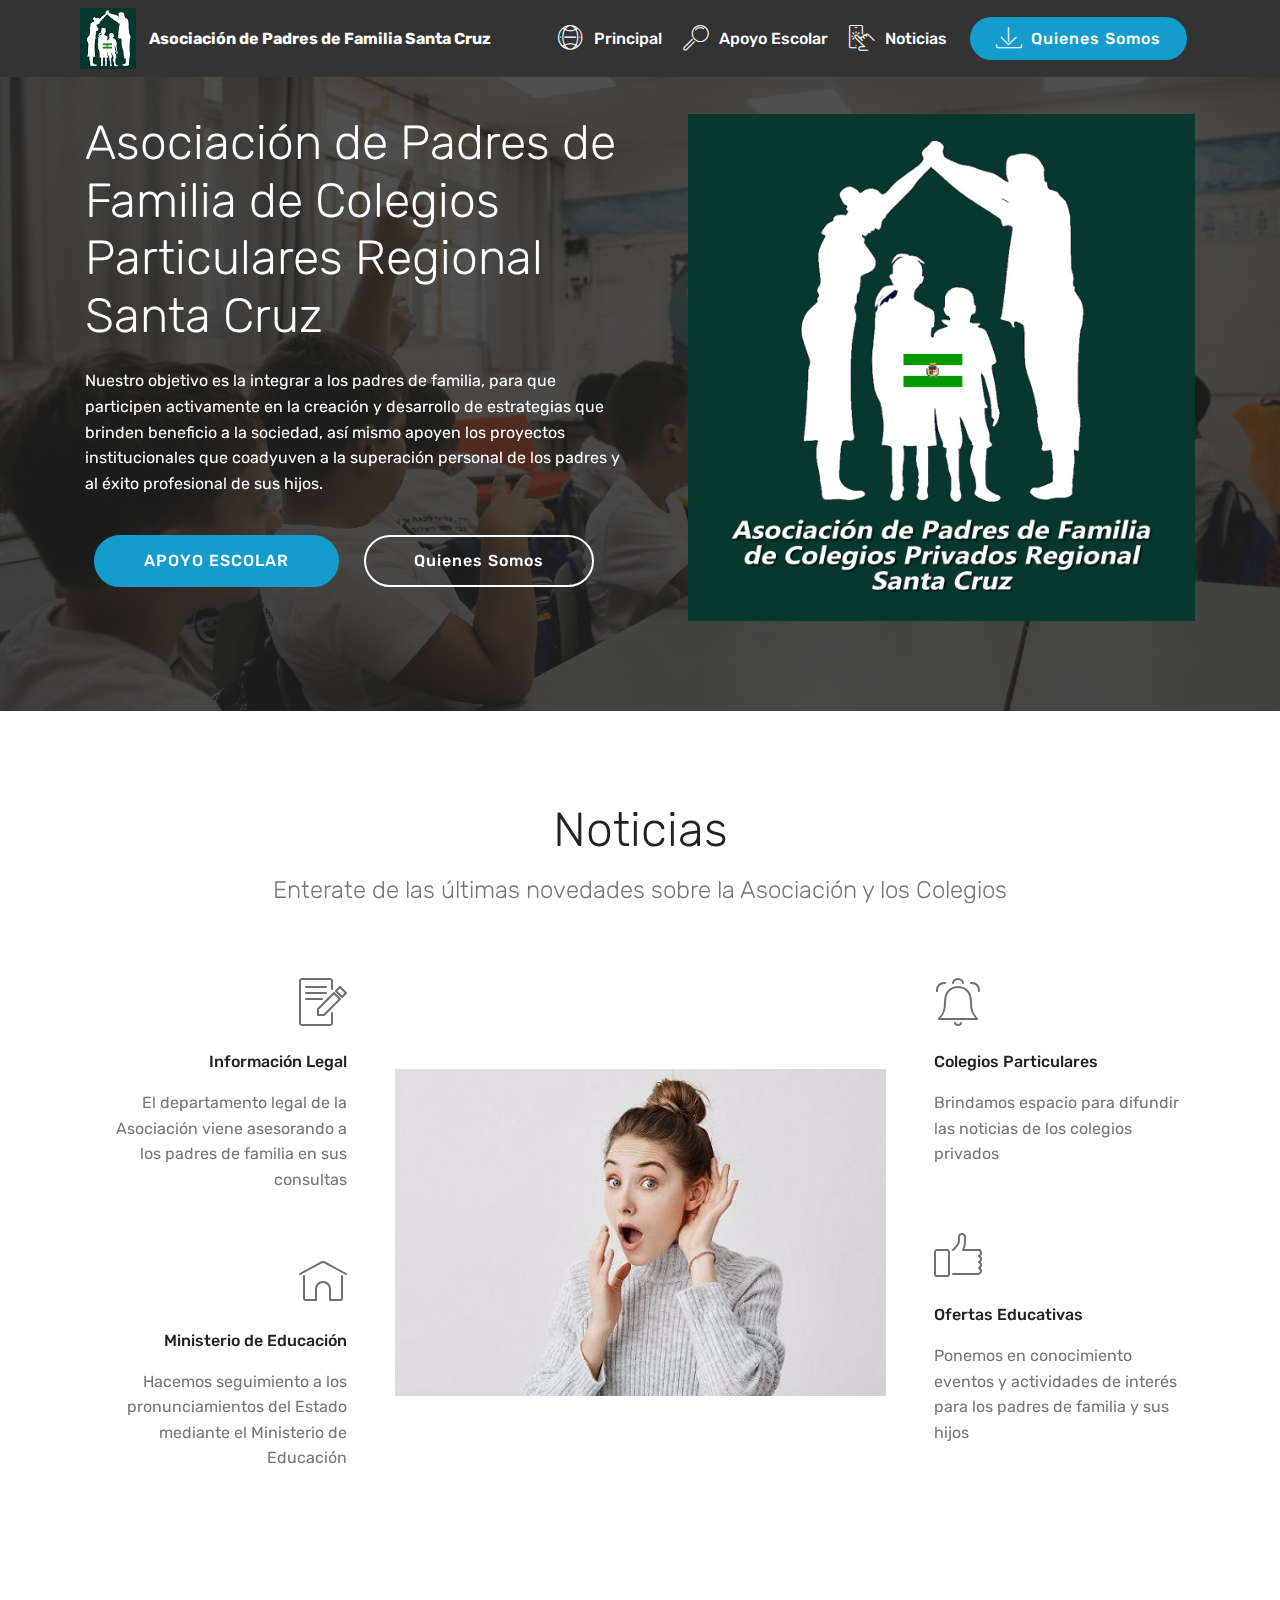
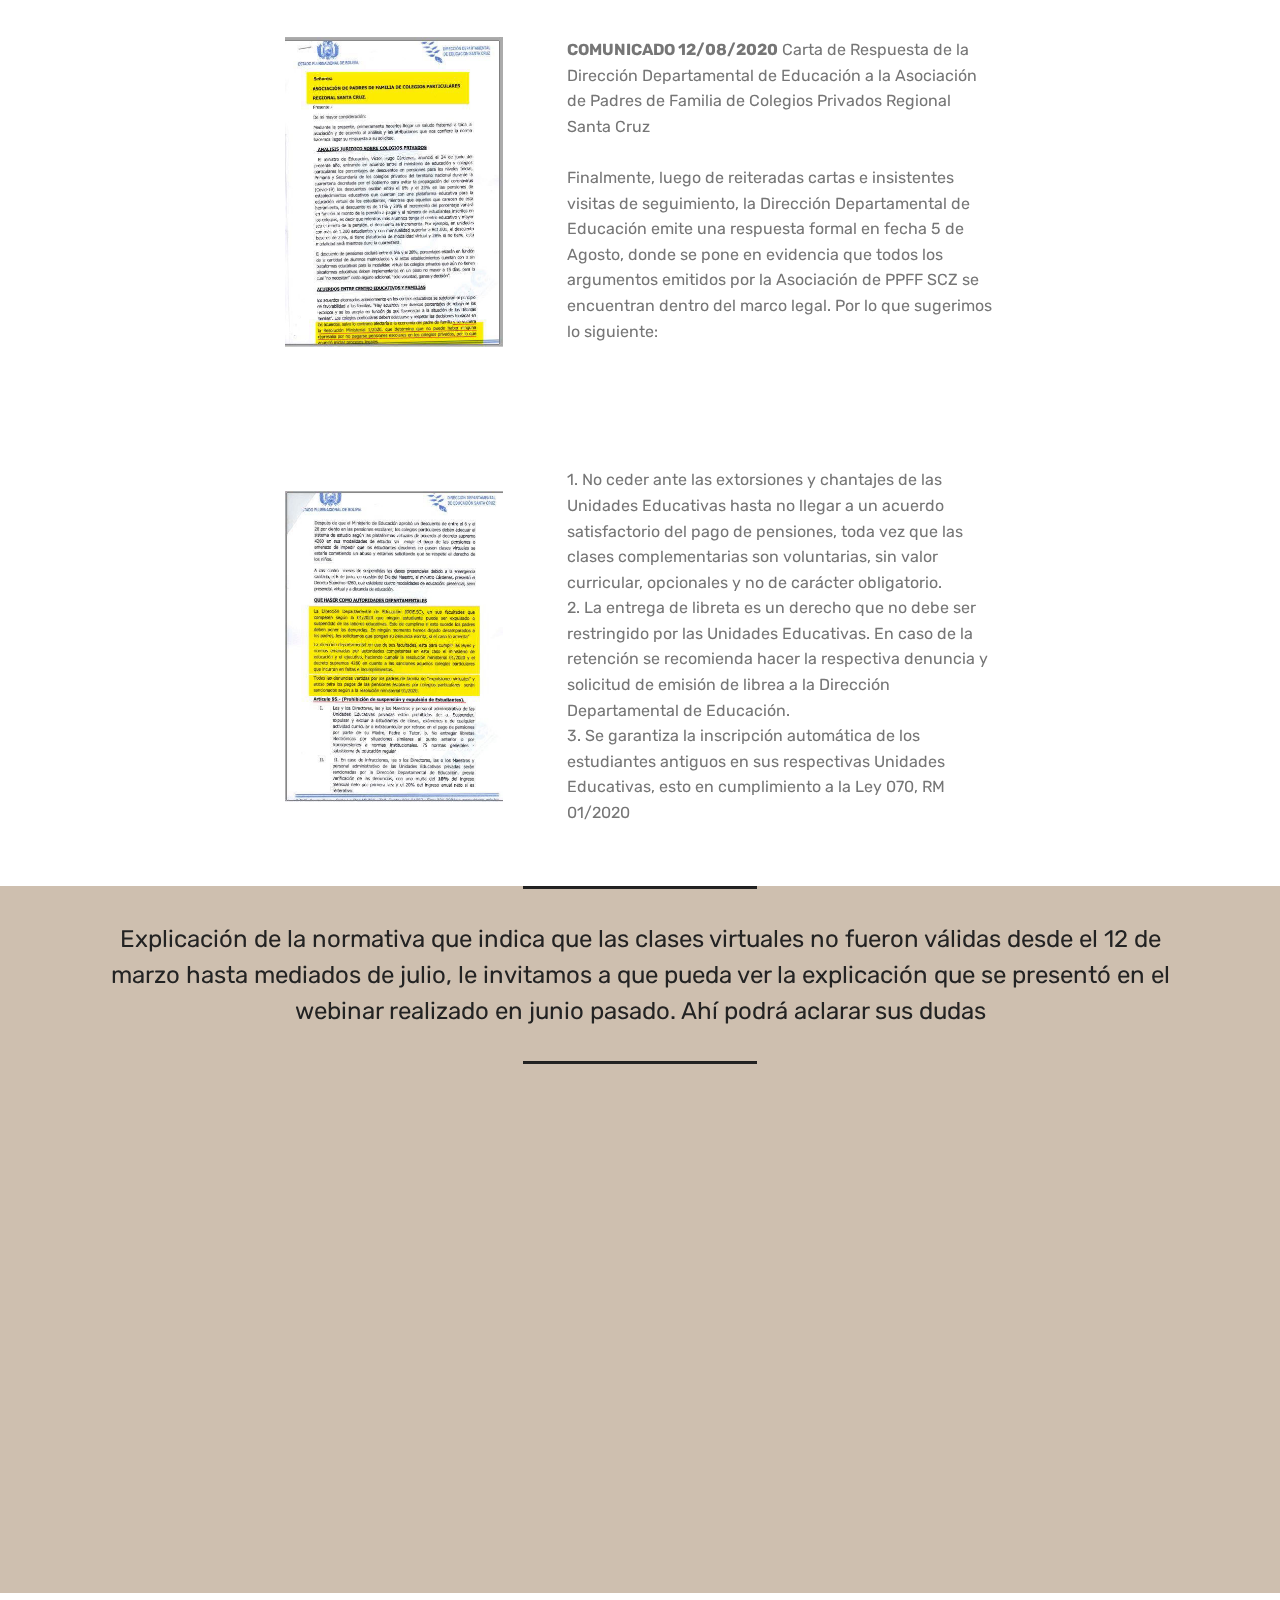
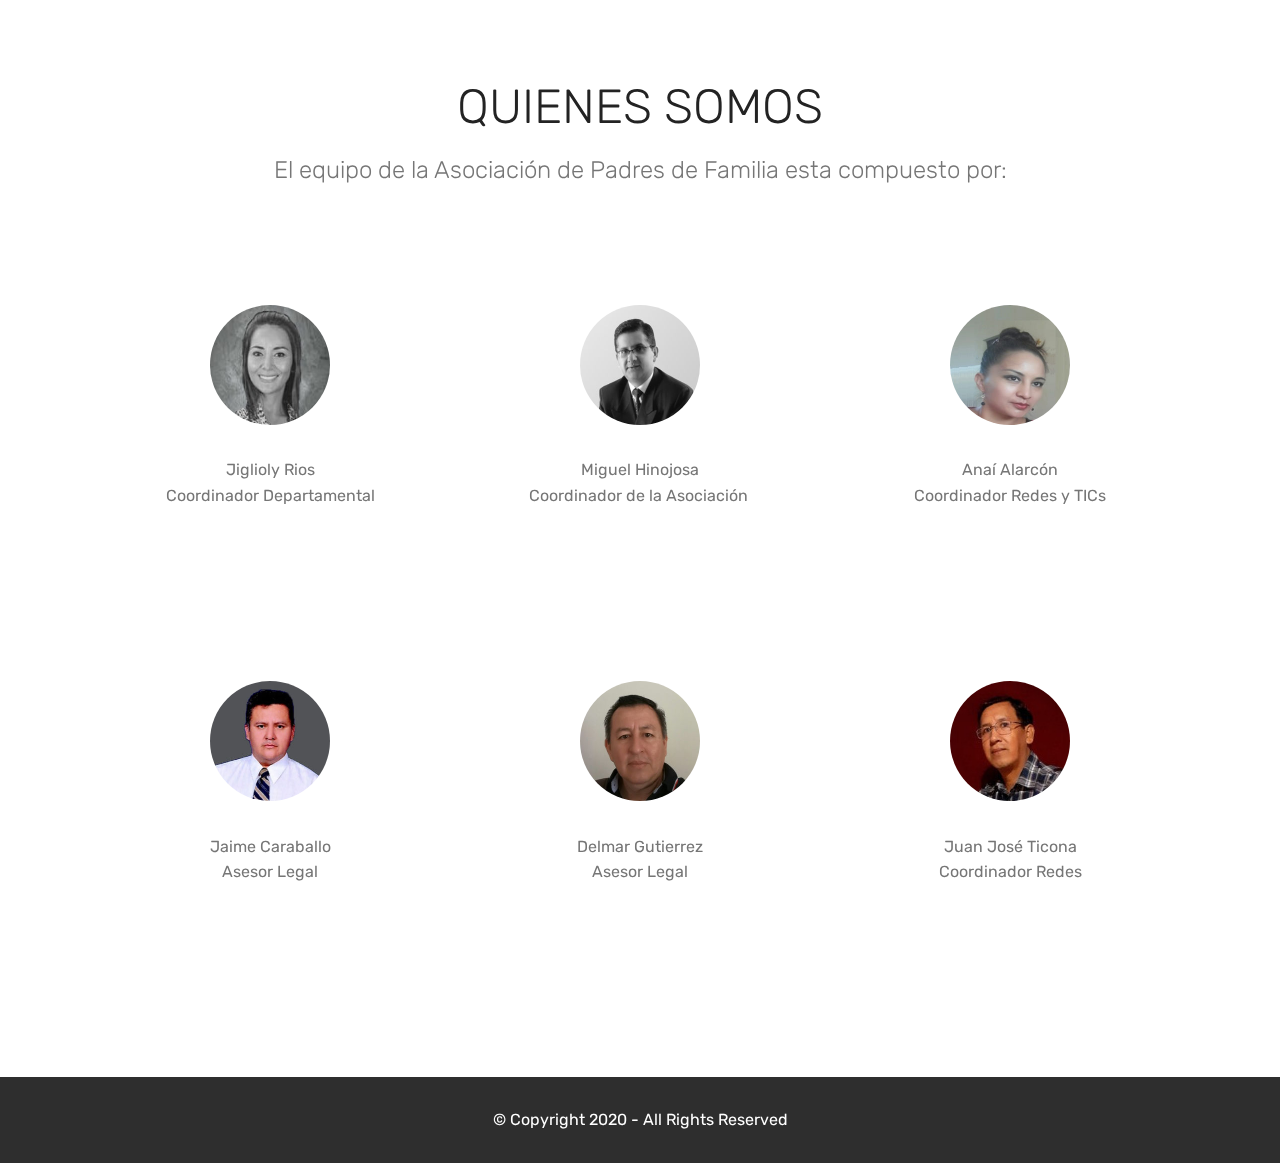
<file: index.html>
<!DOCTYPE html>
<html  >
<head>
  <!-- Site made with Mobirise Website Builder v4.12.4, https://mobirise.com -->
  <meta charset="UTF-8">
  <meta http-equiv="X-UA-Compatible" content="IE=edge">
  <meta name="generator" content="Mobirise v4.12.4, mobirise.com">
  <meta name="twitter:card" content="summary_large_image"/>
  <meta name="twitter:image:src" content="assets/images/index-meta.jpg">
  <meta property="og:image" content="assets/images/index-meta.jpg">
  <meta name="twitter:title" content="Asociación Padres de Familia Santa Cruz">
  <meta name="viewport" content="width=device-width, initial-scale=1, minimum-scale=1">
  <link rel="shortcut icon" href="assets/images/logo-1.jpg" type="image/x-icon">
  <meta name="description" content="Asociación Padres de Familia de Colegios Particulares Santa Cruz">
  
  
  <title>Asociación Padres de Familia Santa Cruz</title>
  <link rel="stylesheet" href="assets/web/assets/mobirise-icons/mobirise-icons.css">
  <link rel="stylesheet" href="assets/bootstrap/css/bootstrap.min.css">
  <link rel="stylesheet" href="assets/bootstrap/css/bootstrap-grid.min.css">
  <link rel="stylesheet" href="assets/bootstrap/css/bootstrap-reboot.min.css">
  <link rel="stylesheet" href="assets/tether/tether.min.css">
  <link rel="stylesheet" href="assets/dropdown/css/style.css">
  <link rel="stylesheet" href="assets/theme/css/style.css">
  <link rel="preload" as="style" href="assets/mobirise/css/mbr-additional.css"><link rel="stylesheet" href="assets/mobirise/css/mbr-additional.css" type="text/css">
  
  
  
</head>
<body>

<!-- Analytics -->
Asociación de Padres de Familia de Colegios Particulares Regional Santa Cruz
<!-- /Analytics -->


  <section class="menu cid-s7ufh4s9oP" once="menu" id="menu1-0">

    

    <nav class="navbar navbar-expand beta-menu navbar-dropdown align-items-center navbar-fixed-top navbar-toggleable-sm">
        <button class="navbar-toggler navbar-toggler-right" type="button" data-toggle="collapse" data-target="#navbarSupportedContent" aria-controls="navbarSupportedContent" aria-expanded="false" aria-label="Toggle navigation">
            <div class="hamburger">
                <span></span>
                <span></span>
                <span></span>
                <span></span>
            </div>
        </button>
        <div class="menu-logo">
            <div class="navbar-brand">
                <span class="navbar-logo">
                    <a href="http://apfscz.com/">
                         <img src="assets/images/logo-1.jpg" alt="Mobirise" title="" style="height: 3.8rem;">
                    </a>
                </span>
                <span class="navbar-caption-wrap"><a class="navbar-caption text-white display-4" href="#top">
                        Asociación de Padres de Familia Santa Cruz</a></span>
            </div>
        </div>
        <div class="collapse navbar-collapse" id="navbarSupportedContent">
            <ul class="navbar-nav nav-dropdown" data-app-modern-menu="true"><li class="nav-item">
                    <a class="nav-link link text-white display-4" href="index.html#header3-l"><span class="mbri-globe-2 mbr-iconfont mbr-iconfont-btn"></span>Principal</a>
                </li><li class="nav-item"><a class="nav-link link text-white display-4" href="page2.html#features3-r"><span class="mbri-search mbr-iconfont mbr-iconfont-btn"></span>
                        
                        Apoyo Escolar</a></li>
                <li class="nav-item">
                    <a class="nav-link link text-white display-4" href="index.html#features12-14"><span class="mbri-touch mbr-iconfont mbr-iconfont-btn"></span>
                        
                        Noticias</a>
                </li></ul>
            <div class="navbar-buttons mbr-section-btn"><a class="btn btn-sm btn-primary display-4" href="https://wa.me/59173151610">
                    <span class="mbri-save mbr-iconfont mbr-iconfont-btn "></span>
                    Quienes Somos</a></div>
        </div>
    </nav>
</section>

<section class="engine"><a href="https://mobirise.info/y">free html site templates</a></section><section class="header3 cid-s7B5Uw85Bf mbr-parallax-background" id="header3-l">

    

    <div class="mbr-overlay" style="opacity: 0.8; background-color: rgb(35, 35, 35);">
    </div>

    <div class="container">
        <div class="media-container-row">
            <div class="mbr-figure" style="width: 100%;">
                <img src="assets/images/logomax.jpg" alt="Asociación PF SCZ" title="">
            </div>

            <div class="media-content">
                <h1 class="mbr-section-title mbr-white pb-3 mbr-fonts-style display-2">Asociación de Padres de Familia de Colegios Particulares Regional Santa Cruz</h1>
                
                <div class="mbr-section-text mbr-white pb-3 ">
                    <p class="mbr-text mbr-fonts-style display-7">Nuestro objetivo es la integrar a los padres de familia, para que participen activamente en la creación y desarrollo de estrategias que brinden beneficio a la sociedad, así mismo apoyen los proyectos institucionales que coadyuven a la superación personal de los padres y al éxito profesional de sus hijos.</p>
                </div>
                <div class="mbr-section-btn"><a class="btn btn-md btn-primary display-4" href="page2.html#header6-q">APOYO ESCOLAR</a>
                    <a class="btn btn-md btn-white-outline display-4" href="index.html#testimonials1-m">Quienes Somos</a></div>
            </div>
        </div>
    </div>

</section>

<section class="features12 cid-s7HIlEJpjp" id="features12-14">
    
    

    

    <div class="container">
        <h2 class="mbr-section-title pb-2 mbr-fonts-style display-2">
            Noticias</h2>
        <h3 class="mbr-section-subtitle pb-3 mbr-fonts-style display-5">
            Enterate de las últimas novedades sobre la Asociación y los Colegios</h3>

        <div class="media-container-row pt-5">
            <div class="block-content align-right">
                <div class="card pl-3 pr-3 pb-5">
                    <div class="mbr-card-img-title">
                        <div class="card-img pb-3">
                             <span class="mbr-iconfont mbri-edit"></span>
                        </div>
                        <div class="mbr-crt-title">
                            <h4 class="card-title py-2 mbr-crt-title mbr-fonts-style display-7">Información Legal</h4>
                        </div>
                    </div>                

                    <div class="card-box">
                        <p class="mbr-text mbr-section-text mbr-fonts-style display-7">
                            El departamento legal de la Asociación viene asesorando a los padres de familia en sus consultas</p>
                    </div>
                </div>

                <div class="card pl-3 pr-3">
                    <div class="mbr-card-img-title">
                        <div class="card-img pb-3">
                            <span class="mbr-iconfont mbri-home"></span>
                        </div>
                        <div class="mbr-crt-title">
                            <h4 class="card-title py-2 mbr-crt-title mbr-fonts-style display-7">Ministerio de Educación</h4>
                        </div>
                    </div>
                    <div class="card-box">
                        <p class="mbr-text mbr-section-text mbr-fonts-style display-7">
                            Hacemos seguimiento a los pronunciamientos del Estado mediante el Ministerio de Educación</p>
                    </div>
                </div>
            </div>

            <div class="mbr-figure m-auto" style="width: 50%;">
                <img src="assets/images/news2-576x384.jpeg" alt="Noticias" title="">
            </div>

            <div class="block-content align-left">
                <div class="card pl-3 pr-3 pb-5">
                    <div class="mbr-card-img-title">
                        <div class="card-img pb-3">
                             <span class="mbr-iconfont mbri-alert"></span>
                        </div>
                        <div class="mbr-crt-title">
                            <h4 class="card-title py-2 mbr-crt-title mbr-fonts-style display-7">
                                Colegios Particulares</h4>
                        </div>
                    </div>                

                    <div class="card-box">
                        <p class="mbr-text mbr-section-text mbr-fonts-style display-7">
                            Brindamos espacio para difundir las noticias de los colegios privados</p>
                    </div>
                </div>

                <div class="card pl-3 pr-3">
                    <div class="mbr-card-img-title">
                        <div class="card-img pb-3">
                            <span class="mbr-iconfont mbri-like"></span>
                        </div>
                        <div class="mbr-crt-title">
                            <h4 class="card-title py-2 mbr-crt-title mbr-fonts-style display-7">
                                Ofertas Educativas</h4>
                        </div>
                    </div>
                    <div class="card-box">
                        <p class="mbr-text mbr-section-text mbr-fonts-style display-7">
                            Ponemos en conocimiento eventos y actividades de interés para los padres de familia y sus hijos</p>
                    </div>
                </div>
            </div>
        </div>
    </div>
</section>

<section class="mbr-section content6 cid-s7HIeKQoz3" id="content6-12">
    
     
    
    <div class="container">
        <div class="media-container-row">
            <div class="col-12 col-md-8">
                <div class="media-container-row">
                    <div class="mbr-figure" style="width: 60%;">
                      <a href="assets/files/RespuestaDDEscz.pdf"><img src="assets/images/dderespuesta1-433x616.jpg" alt="Noticias" title=""></a>  
                    </div>
                    <div class="media-content">
                        <div class="mbr-section-text">
                            <p class="mbr-text mb-0 mbr-fonts-style display-7"><strong>COMUNICADO 12/08/2020</strong>&nbsp;Carta de Respuesta de la Dirección Departamental de Educación a la Asociación de Padres de Familia de Colegios Privados Regional Santa Cruz
<br>
<br>Finalmente, luego de reiteradas cartas e insistentes visitas de seguimiento, la Dirección Departamental de Educación emite una respuesta formal en fecha 5 de Agosto, donde se pone en evidencia que todos los argumentos emitidos por la Asociación de PPFF SCZ se encuentran dentro del marco legal. Por lo que sugerimos lo siguiente:
<br></p>
                        </div>
                    </div>
                </div>
            </div>
        </div>
    </div>
</section>

<section class="mbr-section content6 cid-s7LvoBeSYQ" id="content6-15">
    
     
    
    <div class="container">
        <div class="media-container-row">
            <div class="col-12 col-md-8">
                <div class="media-container-row">
                    <div class="mbr-figure" style="width: 60%;">
                      <a href="assets/files/RespuestaDDEscz.pdf"><img src="assets/images/dderespuesta2-429x613.jpg" alt="Noticias" title=""></a>  
                    </div>
                    <div class="media-content">
                        <div class="mbr-section-text">
                            <p class="mbr-text mb-0 mbr-fonts-style display-7">1. No ceder ante las extorsiones y chantajes de las Unidades Educativas hasta no llegar a un acuerdo satisfactorio del pago de pensiones, toda vez que las clases complementarias son voluntarias, sin valor curricular, opcionales y no de carácter obligatorio.&nbsp;<br>2. La entrega de libreta es un derecho que no debe ser restringido por las Unidades Educativas. En caso de la retención se recomienda hacer la respectiva denuncia y solicitud de emisión de librea a la Dirección Departamental de Educación. &nbsp;<br>3. Se garantiza la inscripción automática de los estudiantes antiguos en sus respectivas Unidades Educativas, esto en cumplimiento a la Ley 070, RM 01/2020 <br></p>
                        </div>
                    </div>
                </div>
            </div>
        </div>
    </div>
</section>

<section class="mbr-section article content9 cid-s7LYLzpvGw" id="content9-1d">
    
     

    <div class="container">
        <div class="inner-container" style="width: 100%;">
            <hr class="line" style="width: 21%;">
            <div class="section-text align-center mbr-fonts-style display-5">
                    Explicación de la normativa que indica que las clases virtuales no fueron válidas desde el 12 de marzo hasta mediados de julio, le invitamos a que pueda ver la explicación que se presentó en el webinar realizado en junio pasado. Ahí podrá aclarar sus dudas</div>
            <hr class="line" style="width: 21%;">
        </div>
        </div>
</section>

<section class="cid-s7LWDaqKGu" id="video3-18">

    
    
    <figure class="mbr-figure align-center container">
        <div class="video-block" style="width: 80%;">
            <div><iframe class="mbr-embedded-video" src="https://www.youtube.com/embed/hC7YzmJO2Jw?rel=0&amp;amp;showinfo=0&amp;autoplay=0&amp;loop=0" width="1280" height="720" frameborder="0" allowfullscreen></iframe></div>
        </div>
    </figure>
</section>

<section class="testimonials1 cid-s7DTTrNtwY" id="testimonials1-m">

    

    
    <div class="container">
        <div class="media-container-row">
            <div class="title col-12 align-center">
                <h2 class="pb-3 mbr-fonts-style display-2">
                    QUIENES SOMOS</h2>
                <h3 class="mbr-section-subtitle mbr-light pb-3 mbr-fonts-style display-5">
                    El equipo de la Asociación de Padres de Familia esta compuesto por:</h3>
            </div>
        </div>
    </div>

    <div class="container pt-3 mt-2">
        <div class="media-container-row">
            <div class="mbr-testimonial p-3 align-center col-12 col-md-6 col-lg-4">
                <div class="panel-item p-3">
                    <div class="card-block">
                        <div class="testimonial-photo">
                            <img src="assets/images/jiglioly-1-240x197.jpeg" alt="Jiglioly Rios" title="">
                        </div>
                        <p class="mbr-text mbr-fonts-style display-7">Jiglioly Rios<br>Coordinador Departamental<br></p>
                    </div>
                    <div class="card-footer">
                        
                        
                    </div>
                </div>
            </div>

            <div class="mbr-testimonial p-3 align-center col-12 col-md-6 col-lg-4">
                <div class="panel-item p-3">
                    <div class="card-block">
                        <div class="testimonial-photo">
                            <img src="assets/images/miguel-240x246.jpg" alt="Miguel Angel Hinojosa" title="">
                        </div>
                        <p class="mbr-text mbr-fonts-style display-7">Miguel Hinojosa<br>Coordinador de la Asociación&nbsp;<br></p>
                    </div>
                    <div class="card-footer">
                        
                        
                    </div>
                </div>
            </div>

            <div class="mbr-testimonial p-3 align-center col-12 col-md-6 col-lg-4">
                <div class="panel-item p-3">
                    <div class="card-block">
                        <div class="testimonial-photo">
                            <img src="assets/images/anai-240x266.jpg" alt="Anai Alarcon" title="">
                        </div>
                        <p class="mbr-text mbr-fonts-style display-7">Anaí Alarcón<br>Coordinador Redes y TICs<br></p>
                    </div>
                    <div class="card-footer">
                        
                        
                    </div>
                </div>
            </div>

            <div class="mbr-testimonial p-3 align-center col-12 col-md-6 col-lg-4">
                <div class="panel-item p-3">
                    <div class="card-block">
                        <div class="testimonial-photo">
                            <img src="assets/images/jaime-240x241.jpg" alt="Jaime Caraballo" title="">
                        </div>
                        <p class="mbr-text mbr-fonts-style display-7">Jaime Caraballo<br>Asesor Legal<br></p>
                    </div>
                    <div class="card-footer">
                        
                        
                    </div>
                </div>
            </div>

            <div class="mbr-testimonial p-3 align-center col-12 col-md-6 col-lg-4">
                <div class="panel-item p-3">
                    <div class="card-block">
                        <div class="testimonial-photo">
                            <img src="assets/images/delmar-240x287.jpg" alt="Delmar Gutierrez" title="">
                        </div>
                        <p class="mbr-text mbr-fonts-style display-7">Delmar Gutierrez<br>Asesor Legal<br></p>
                    </div>
                    <div class="card-footer">
                        
                        
                    </div>
                </div>
            </div>

            <div class="mbr-testimonial p-3 align-center col-12 col-md-6 col-lg-4">
                <div class="panel-item p-3">
                    <div class="card-block">
                        <div class="testimonial-photo">
                            <img src="assets/images/juanjo-240x239.jpeg" alt="Juan José Ticona" title="">
                        </div>
                        <p class="mbr-text mbr-fonts-style display-7">Juan José Ticona<br>Coordinador Redes<br></p></div>
                    <div class="card-footer">
                        
                        
                    </div>
                </div>
            </div>
        </div>
    </div>   
</section>

<section once="footers" class="cid-s7NdG3zWnq" id="footer6-1e">

    

    

    <div class="container">
        <div class="media-container-row align-center mbr-white">
            <div class="col-12">
                <p class="mbr-text mb-0 mbr-fonts-style display-7">
                    © Copyright 2020 - All Rights Reserved
                </p>
            </div>
        </div>
    </div>
</section>


  <script src="assets/web/assets/jquery/jquery.min.js"></script>
  <script src="assets/popper/popper.min.js"></script>
  <script src="assets/bootstrap/js/bootstrap.min.js"></script>
  <script src="assets/tether/tether.min.js"></script>
  <script src="assets/smoothscroll/smooth-scroll.js"></script>
  <script src="assets/dropdown/js/nav-dropdown.js"></script>
  <script src="assets/dropdown/js/navbar-dropdown.js"></script>
  <script src="assets/touchswipe/jquery.touch-swipe.min.js"></script>
  <script src="assets/parallax/jarallax.min.js"></script>
  <script src="assets/theme/js/script.js"></script>
  
  
</body>
</html>
</file>
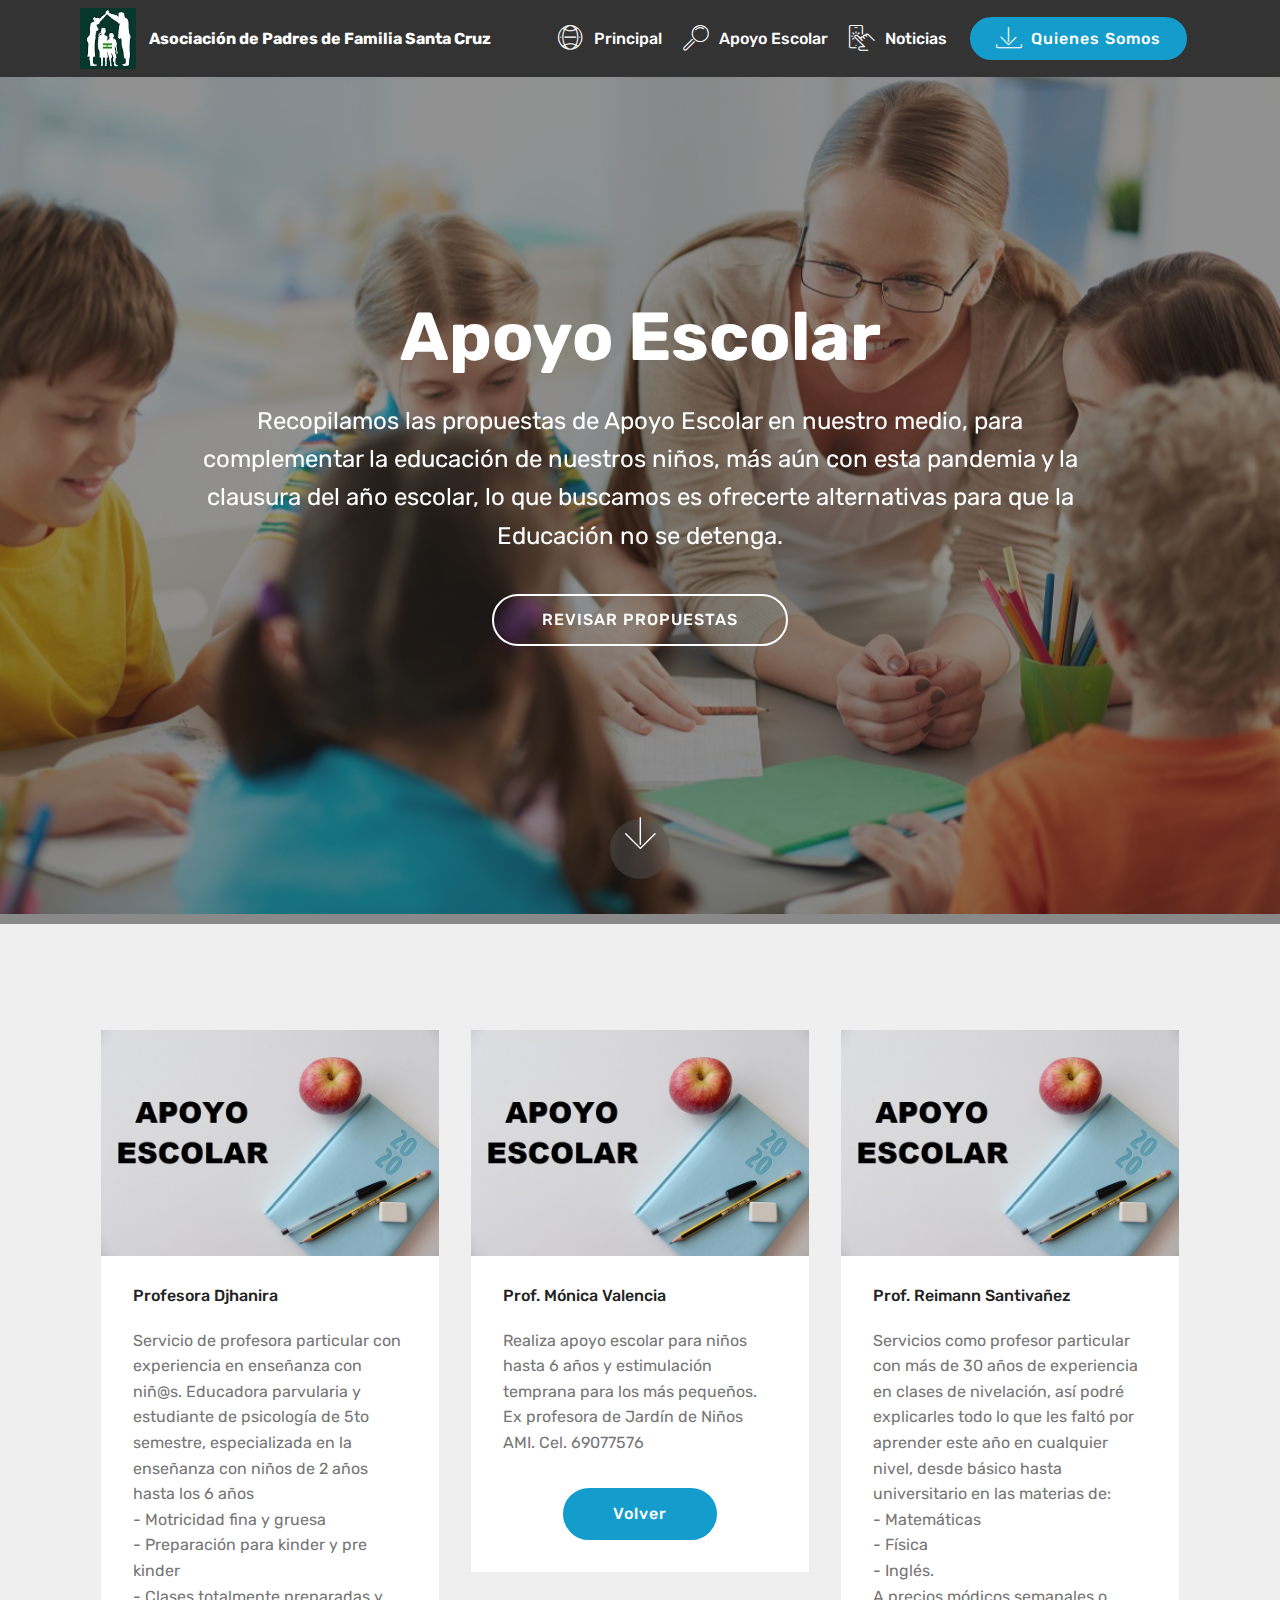
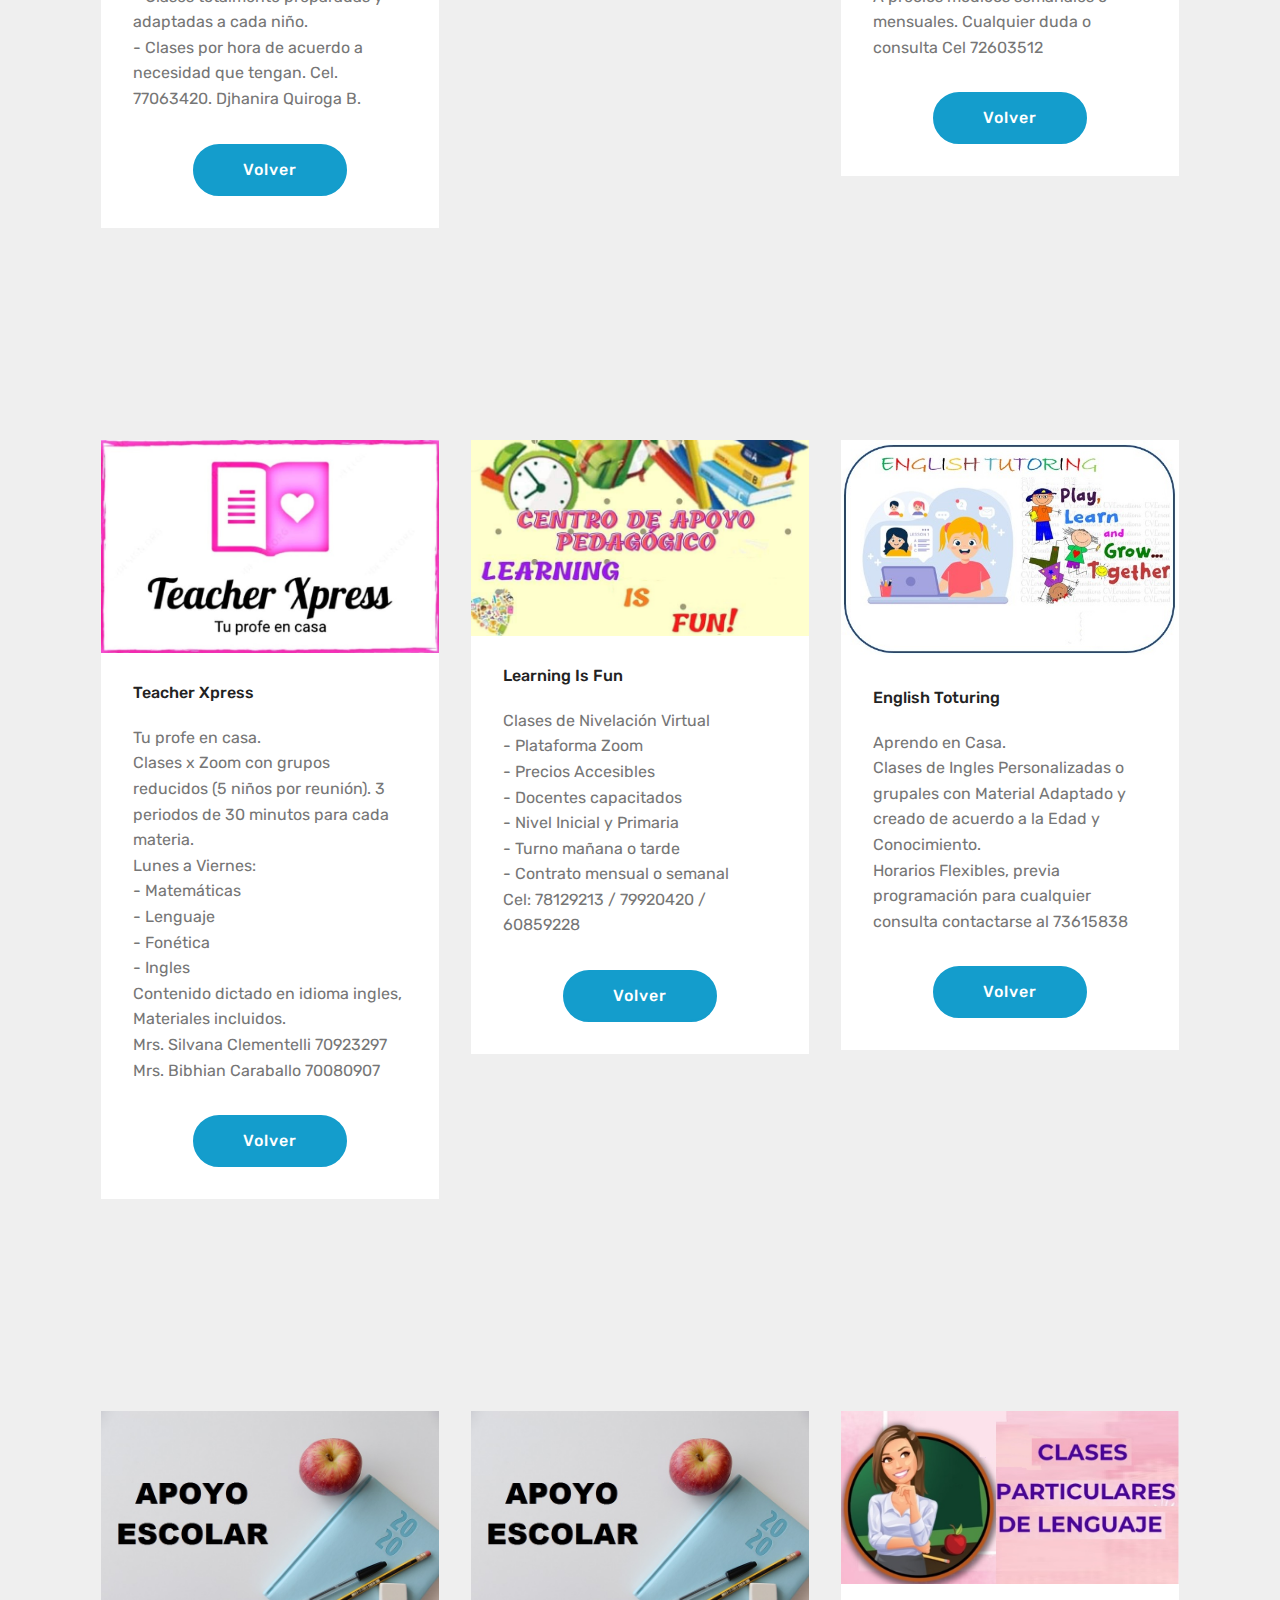
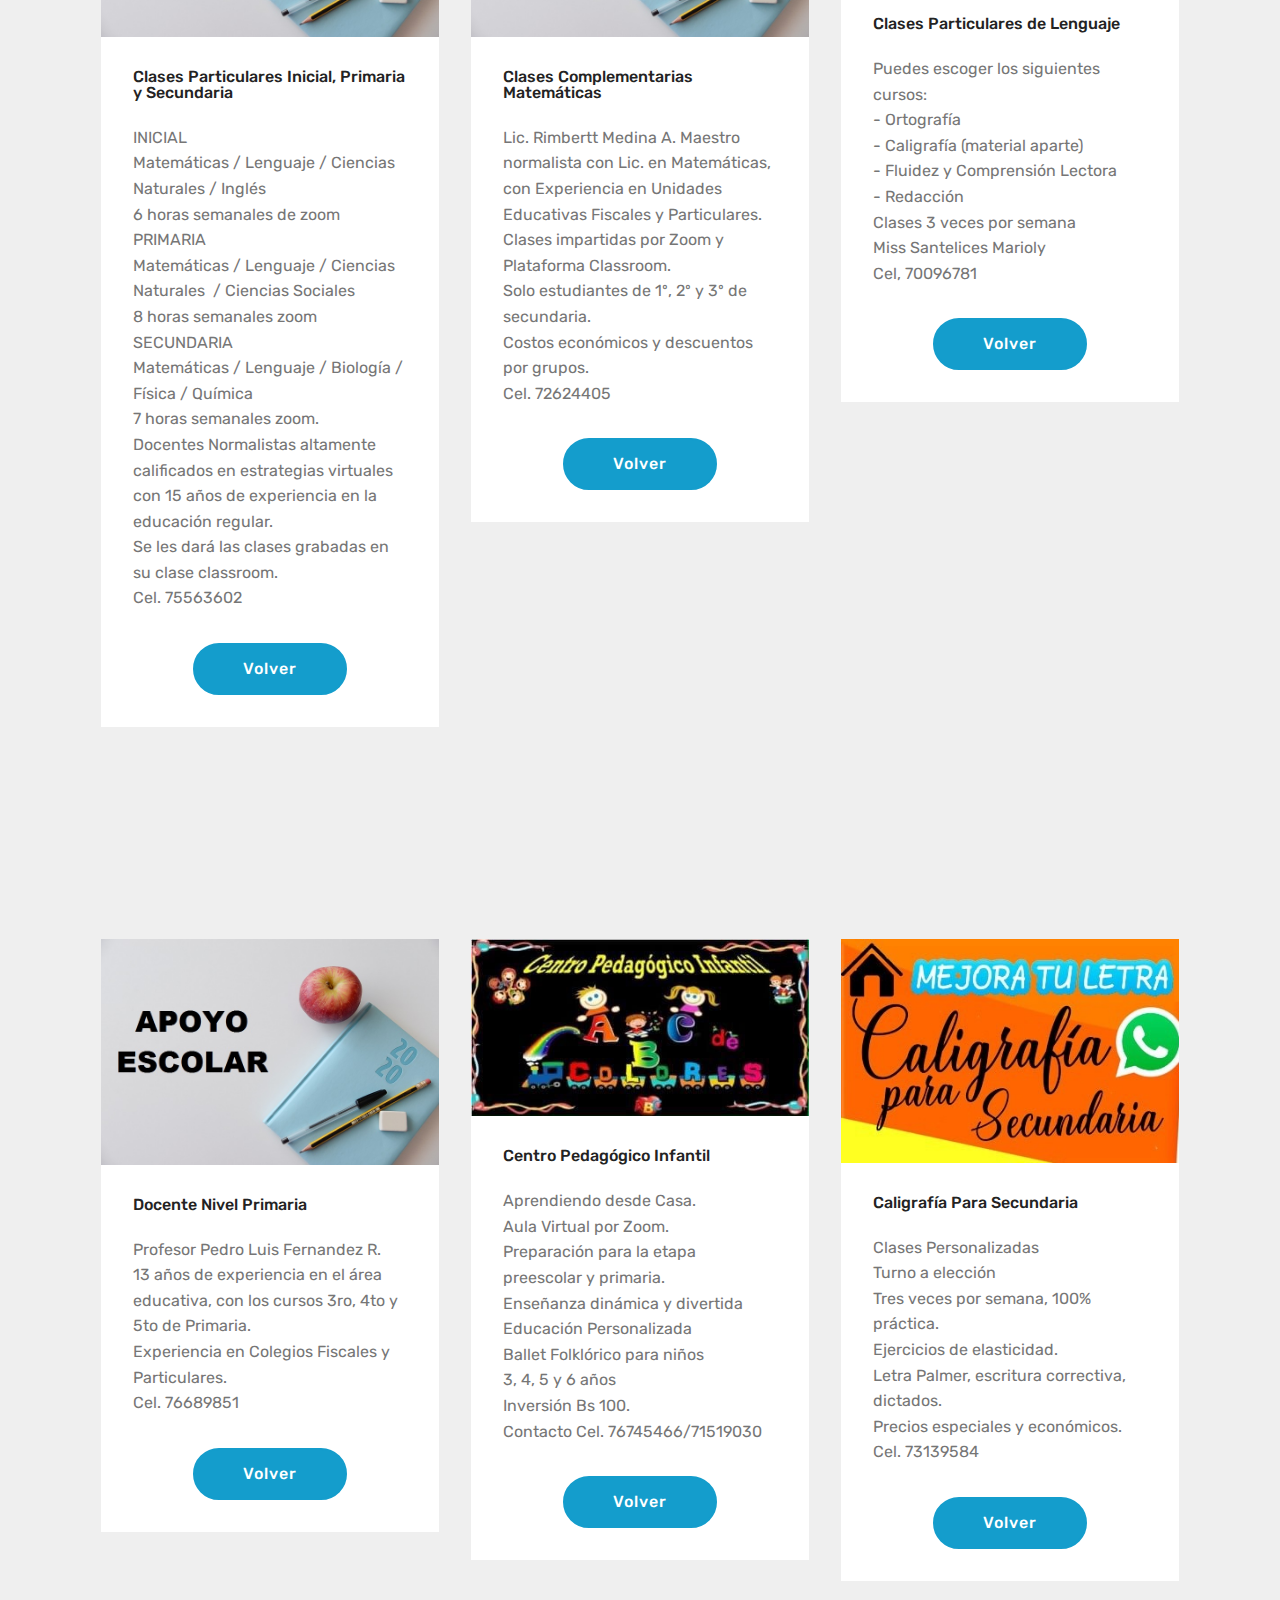
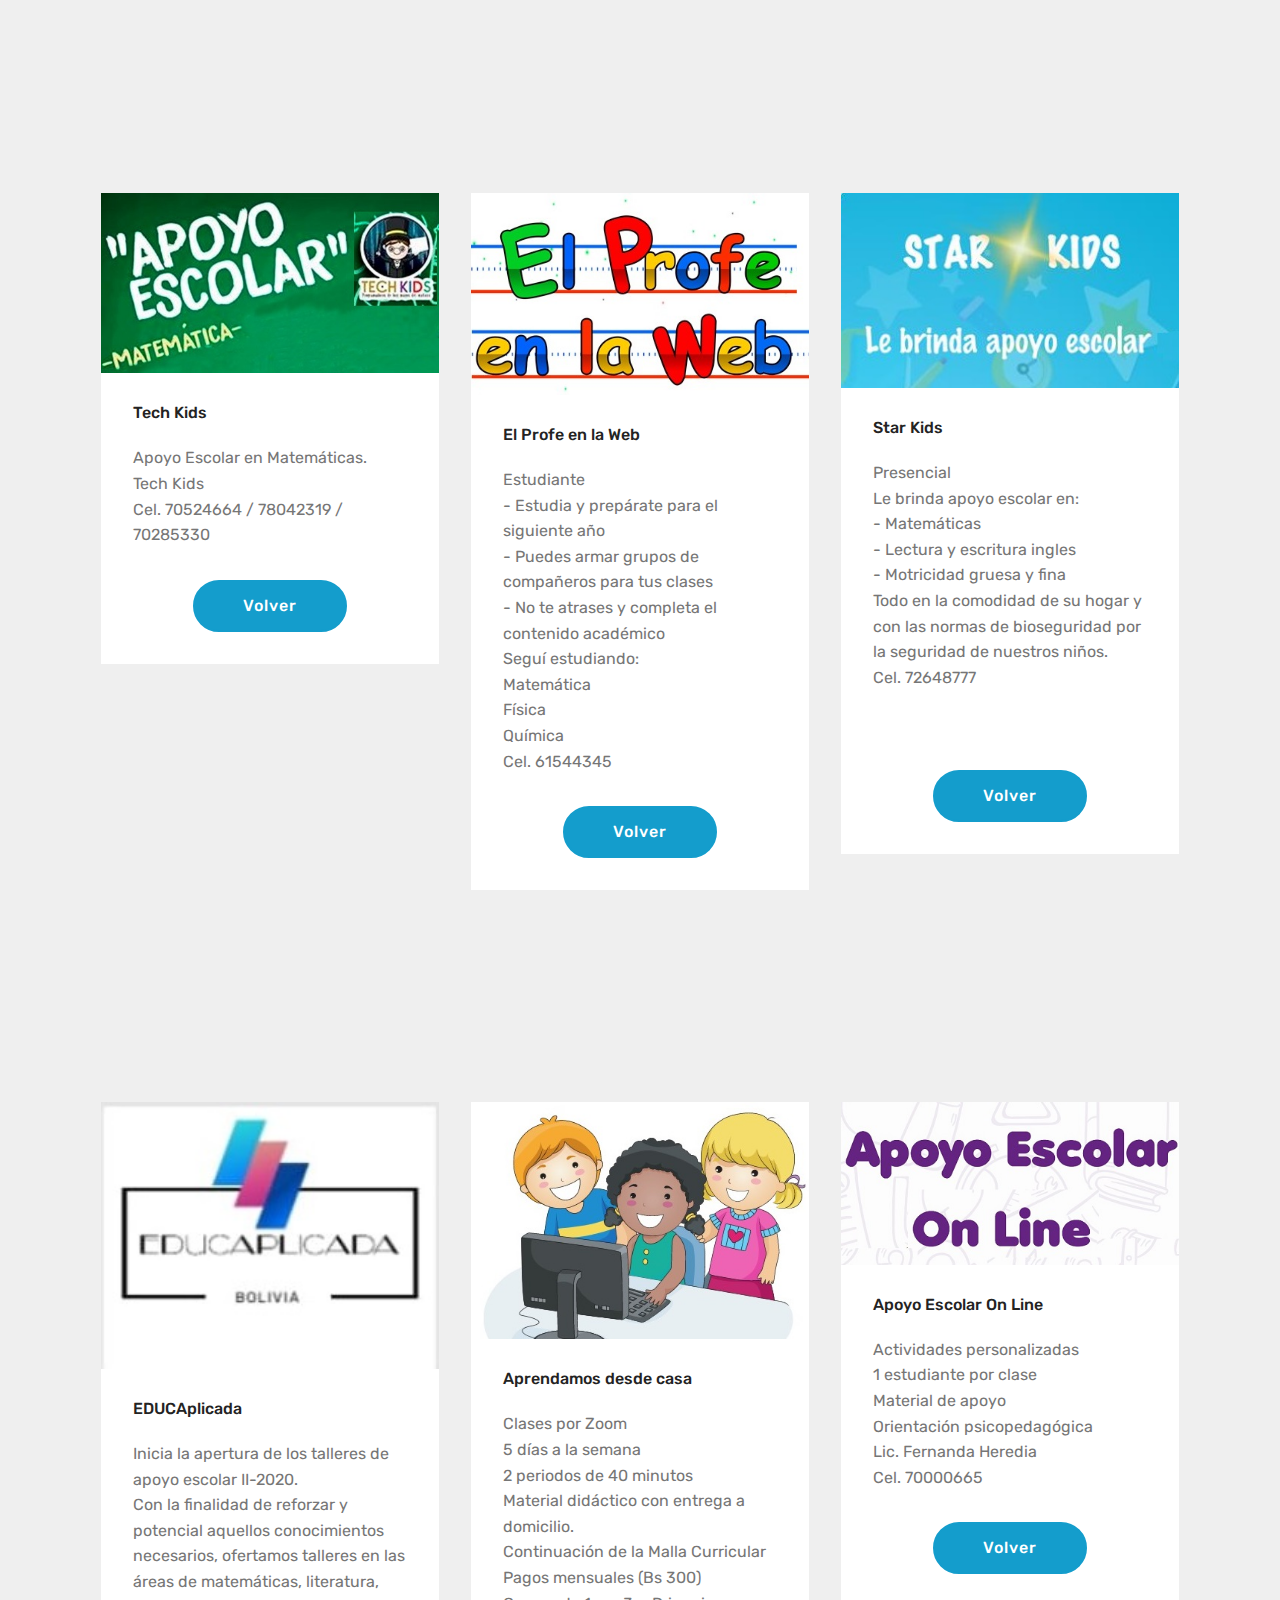
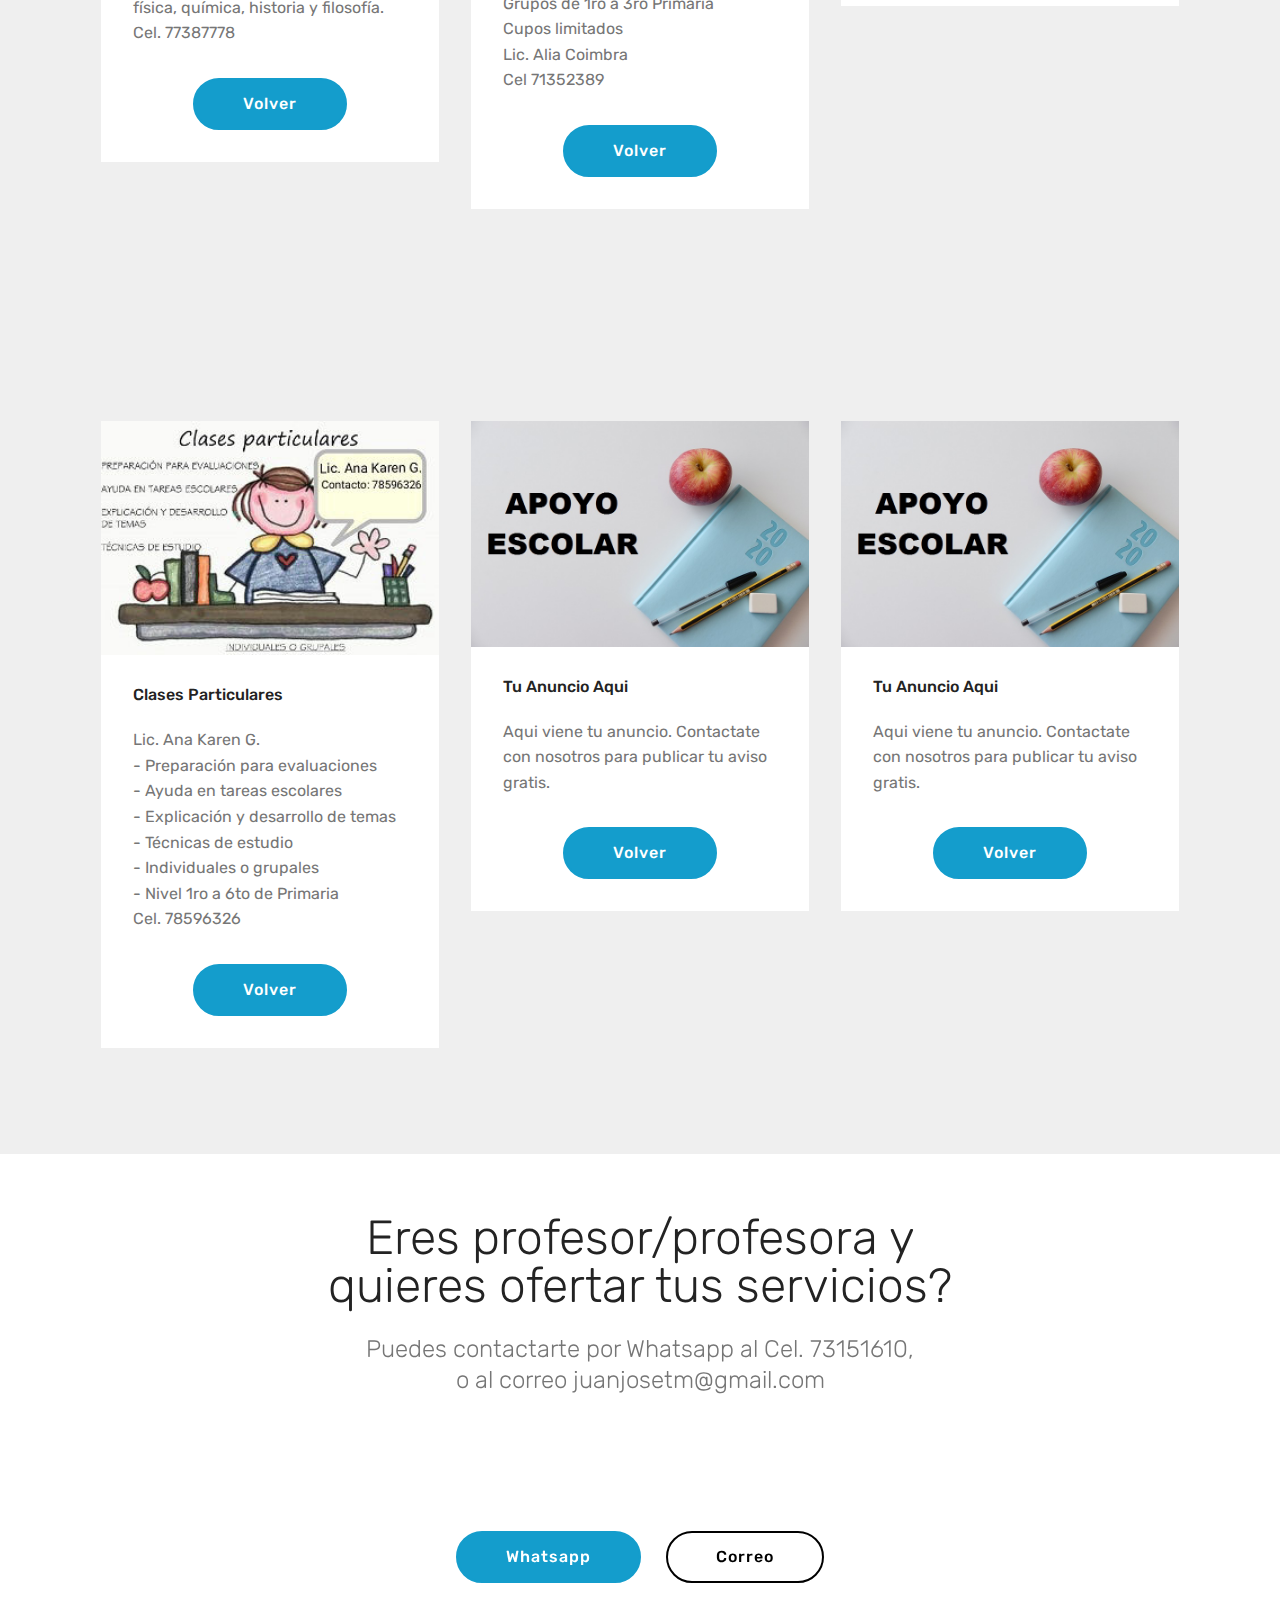
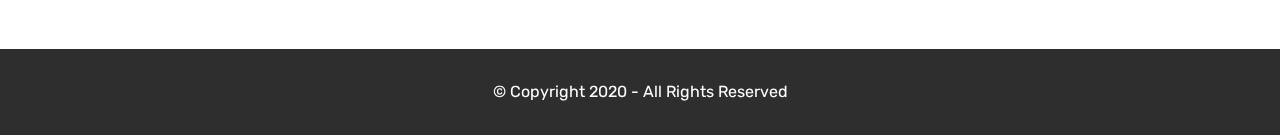
<file: page2.html>
<!DOCTYPE html>
<html  >
<head>
  <!-- Site made with Mobirise Website Builder v4.12.4, https://mobirise.com -->
  <meta charset="UTF-8">
  <meta http-equiv="X-UA-Compatible" content="IE=edge">
  <meta name="generator" content="Mobirise v4.12.4, mobirise.com">
  <meta name="twitter:card" content="summary_large_image"/>
  <meta name="twitter:image:src" content="assets/images/page2-meta.jpg">
  <meta property="og:image" content="assets/images/page2-meta.jpg">
  <meta name="twitter:title" content="Apoyo Escolar">
  <meta name="viewport" content="width=device-width, initial-scale=1, minimum-scale=1">
  <link rel="shortcut icon" href="assets/images/logo-1.jpg" type="image/x-icon">
  <meta name="description" content="Asociación Padres de Familia de Colegios Particulares Santa Cruz">
  
  
  <title>Apoyo Escolar</title>
  <link rel="stylesheet" href="assets/web/assets/mobirise-icons/mobirise-icons.css">
  <link rel="stylesheet" href="assets/bootstrap/css/bootstrap.min.css">
  <link rel="stylesheet" href="assets/bootstrap/css/bootstrap-grid.min.css">
  <link rel="stylesheet" href="assets/bootstrap/css/bootstrap-reboot.min.css">
  <link rel="stylesheet" href="assets/tether/tether.min.css">
  <link rel="stylesheet" href="assets/dropdown/css/style.css">
  <link rel="stylesheet" href="assets/theme/css/style.css">
  <link rel="preload" as="style" href="assets/mobirise/css/mbr-additional.css"><link rel="stylesheet" href="assets/mobirise/css/mbr-additional.css" type="text/css">
  
  
  
</head>
<body>

<!-- Analytics -->
Asociación de Padres de Familia de Colegios Particulares Regional Santa Cruz
<!-- /Analytics -->


  <section class="menu cid-s7GPsjNqLL" once="menu" id="menu1-o">

    

    <nav class="navbar navbar-expand beta-menu navbar-dropdown align-items-center navbar-fixed-top navbar-toggleable-sm">
        <button class="navbar-toggler navbar-toggler-right" type="button" data-toggle="collapse" data-target="#navbarSupportedContent" aria-controls="navbarSupportedContent" aria-expanded="false" aria-label="Toggle navigation">
            <div class="hamburger">
                <span></span>
                <span></span>
                <span></span>
                <span></span>
            </div>
        </button>
        <div class="menu-logo">
            <div class="navbar-brand">
                <span class="navbar-logo">
                    <a href="http://apfscz.com/">
                         <img src="assets/images/logo-1.jpg" alt="Mobirise" title="" style="height: 3.8rem;">
                    </a>
                </span>
                <span class="navbar-caption-wrap"><a class="navbar-caption text-white display-4" href="#top">
                        Asociación de Padres de Familia Santa Cruz</a></span>
            </div>
        </div>
        <div class="collapse navbar-collapse" id="navbarSupportedContent">
            <ul class="navbar-nav nav-dropdown" data-app-modern-menu="true"><li class="nav-item">
                    <a class="nav-link link text-white display-4" href="index.html#header3-l"><span class="mbri-globe-2 mbr-iconfont mbr-iconfont-btn"></span>Principal</a>
                </li><li class="nav-item"><a class="nav-link link text-white display-4" href="page2.html#features3-r"><span class="mbri-search mbr-iconfont mbr-iconfont-btn"></span>
                        
                        Apoyo Escolar</a></li>
                <li class="nav-item">
                    <a class="nav-link link text-white display-4" href="index.html#features12-14"><span class="mbri-touch mbr-iconfont mbr-iconfont-btn"></span>
                        
                        Noticias</a>
                </li></ul>
            <div class="navbar-buttons mbr-section-btn"><a class="btn btn-sm btn-primary display-4" href="https://wa.me/59173151610">
                    <span class="mbri-save mbr-iconfont mbr-iconfont-btn "></span>
                    Quienes Somos</a></div>
        </div>
    </nav>
</section>

<section class="engine"><a href="https://mobirise.info/s">bootstrap theme</a></section><section class="header6 cid-s7GPslfHsE mbr-fullscreen mbr-parallax-background" id="header6-q">

    

    <div class="mbr-overlay" style="opacity: 0.5; background-color: rgb(35, 35, 35);">
    </div>

    <div class="container">
        <div class="row justify-content-md-center">
            <div class="mbr-white col-md-10">
                <h1 class="mbr-section-title align-center mbr-bold pb-3 mbr-fonts-style display-1">Apoyo Escolar</h1>
                <p class="mbr-text align-center pb-3 mbr-fonts-style display-5">Recopilamos las propuestas de Apoyo Escolar en nuestro medio, para complementar la educación de nuestros niños, más aún con esta pandemia y la clausura del año escolar, lo que buscamos es ofrecerte alternativas para que la Educación no se detenga.
                </p>
                <div class="mbr-section-btn align-center"><a class="btn btn-md btn-white-outline display-4" href="index.html#features3-5">REVISAR PROPUESTAS</a></div>
            </div>
        </div>
    </div>

    <div class="mbr-arrow hidden-sm-down" aria-hidden="true">
        <a href="#next">
            <i class="mbri-down mbr-iconfont"></i>
        </a>
    </div>
</section>

<section class="features3 cid-s7GPslXxYv" id="features3-r">

    

    
    <div class="container">
        <div class="media-container-row">
            <div class="card p-3 col-12 col-md-6 col-lg-4">
                <div class="card-wrapper">
                    <div class="card-img">
                        <img src="assets/images/apoyoescolar.jpg" alt="Apoyo Escolar" title="">
                    </div>
                    <div class="card-box">
                        <h4 class="card-title mbr-fonts-style display-7">Profesora Djhanira&nbsp;</h4>
                        <p class="mbr-text mbr-fonts-style display-7">Servicio de profesora particular con experiencia en enseñanza con niñ@s. Educadora parvularia y estudiante de psicología de 5to semestre, especializada en la enseñanza con niños de 2 años hasta los 6 años <br>- Motricidad fina y&nbsp;gruesa <br>- Preparación para kinder y pre kinder <br>- Clases totalmente preparadas y adaptadas a cada niño. <br>- Clases por hora de acuerdo a necesidad que tengan. Cel. 77063420. Djhanira Quiroga B.
                        </p>
                    </div>
                    <div class="mbr-section-btn text-center"><a href="#top" class="btn btn-primary display-4">
                            Volver</a></div>
                </div>
            </div>

            <div class="card p-3 col-12 col-md-6 col-lg-4">
                <div class="card-wrapper">
                    <div class="card-img">
                        <img src="assets/images/apoyoescolar.jpg" alt="Apoyo Escolar" title="">
                    </div>
                    <div class="card-box">
                        <h4 class="card-title mbr-fonts-style display-7">Prof. Mónica Valencia</h4>
                        <p class="mbr-text mbr-fonts-style display-7">Realiza apoyo escolar para niños hasta 6 años y estimulación temprana para los más pequeños. Ex profesora de Jardín de Niños AMI. Cel. 69077576</p>
                    </div>
                    <div class="mbr-section-btn text-center"><a href="#top" class="btn btn-primary display-4">
                            Volver</a></div>
                </div>
            </div>

            <div class="card p-3 col-12 col-md-6 col-lg-4">
                <div class="card-wrapper">
                    <div class="card-img">
                        <img src="assets/images/apoyoescolar.jpg" alt="Apoyo Escolar" title="">
                    </div>
                    <div class="card-box">
                        <h4 class="card-title mbr-fonts-style display-7">Prof. Reimann Santivañez&nbsp;</h4>
                        <p class="mbr-text mbr-fonts-style display-7">Servicios como profesor particular con más de 30 años de experiencia en clases de nivelación, así podré explicarles todo lo que les faltó por aprender este año en cualquier nivel, desde básico hasta universitario en las materias de:<br>- Matemáticas<br>- Física <br>- Inglés. <br>A precios módicos semanales o mensuales. Cualquier duda o consulta Cel 72603512</p>
                    </div>
                    <div class="mbr-section-btn text-center"><a href="#top" class="btn btn-primary display-4">
                            Volver</a></div>
                </div>
            </div>

            
        </div>
    </div>
</section>

<section class="features3 cid-s7GPsn4cx1" id="features3-s">

    

    
    <div class="container">
        <div class="media-container-row">
            <div class="card p-3 col-12 col-md-6 col-lg-4">
                <div class="card-wrapper">
                    <div class="card-img">
                        <img src="assets/images/teacherxpress.jpg" alt="Apoyo Escolar" title="">
                    </div>
                    <div class="card-box">
                        <h4 class="card-title mbr-fonts-style display-7">
                            Teacher Xpress</h4>
                        <p class="mbr-text mbr-fonts-style display-7">
                            Tu profe en casa.<br>Clases x Zoom con grupos reducidos (5 niños por reunión). 3 periodos de 30 minutos para cada materia.<br>Lunes a Viernes:<br>- Matemáticas<br>- Lenguaje<br>- Fonética<br>- Ingles<br>Contenido dictado en idioma ingles,<br>Materiales incluidos.<br>Mrs. Silvana Clementelli 70923297<br>Mrs. Bibhian Caraballo 70080907</p>
                    </div>
                    <div class="mbr-section-btn text-center"><a href="#top" class="btn btn-primary display-4">Volver</a></div>
                </div>
            </div>

            <div class="card p-3 col-12 col-md-6 col-lg-4">
                <div class="card-wrapper">
                    <div class="card-img">
                        <img src="assets/images/learning.jpg" alt="Apoyo Escolar" title="">
                    </div>
                    <div class="card-box">
                        <h4 class="card-title mbr-fonts-style display-7">
                            Learning Is Fun</h4>
                        <p class="mbr-text mbr-fonts-style display-7">
                            Clases de Nivelación Virtual<br>- Plataforma Zoom<br>- Precios Accesibles<br>- Docentes capacitados<br>- Nivel Inicial y Primaria<br>- Turno mañana o tarde<br>- Contrato mensual o semanal<br>Cel: 78129213 / 79920420 / 60859228</p>
                    </div>
                    <div class="mbr-section-btn text-center"><a href="#top" class="btn btn-primary display-4">
                            Volver</a></div>
                </div>
            </div>

            <div class="card p-3 col-12 col-md-6 col-lg-4">
                <div class="card-wrapper">
                    <div class="card-img">
                        <img src="assets/images/tutoring.jpg" alt="Apoyo Escolar" title="">
                    </div>
                    <div class="card-box">
                        <h4 class="card-title mbr-fonts-style display-7">
                            English Toturing</h4>
                        <p class="mbr-text mbr-fonts-style display-7">
                            Aprendo en Casa.<br>Clases de Ingles Personalizadas o grupales con Material Adaptado y creado de acuerdo a la Edad y Conocimiento.<br>Horarios Flexibles, previa programación para cualquier consulta contactarse al 73615838</p>
                    </div>
                    <div class="mbr-section-btn text-center"><a href="#top" class="btn btn-primary display-4">
                            Volver</a></div>
                </div>
            </div>

            
        </div>
    </div>
</section>

<section class="features3 cid-s7GPsojVuv" id="features3-t">

    

    
    <div class="container">
        <div class="media-container-row">
            <div class="card p-3 col-12 col-md-6 col-lg-4">
                <div class="card-wrapper">
                    <div class="card-img">
                        <img src="assets/images/apoyoescolar.jpg" alt="Apoyo Escolar" title="">
                    </div>
                    <div class="card-box">
                        <h4 class="card-title mbr-fonts-style display-7">Clases Particulares Inicial, Primaria y Secundaria</h4>
                        <p class="mbr-text mbr-fonts-style display-7">INICIAL
<br>Matemáticas / Lenguaje / Ciencias Naturales / Inglés
<br>6 horas semanales de zoom<br>PRIMARIA 
<br>Matemáticas / Lenguaje /&nbsp;Ciencias Naturales &nbsp;/ Ciencias Sociales
<br>8 horas semanales zoom
<br>SECUNDARIA 
<br>Matemáticas / Lenguaje / Biología / Física / Química
<br>7 horas semanales zoom.<br>Docentes Normalistas altamente calificados en estrategias virtuales con 15 años de experiencia en la educación regular.<br>Se les dará las clases grabadas en su clase classroom.
<br>Cel. 75563602</p>
                    </div>
                    <div class="mbr-section-btn text-center"><a href="#top" class="btn btn-primary display-4">
                            Volver</a></div>
                </div>
            </div>

            <div class="card p-3 col-12 col-md-6 col-lg-4">
                <div class="card-wrapper">
                    <div class="card-img">
                        <img src="assets/images/apoyoescolar.jpg" alt="Apoyo Escolar" title="">
                    </div>
                    <div class="card-box">
                        <h4 class="card-title mbr-fonts-style display-7">
                            Clases Complementarias Matemáticas</h4>
                        <p class="mbr-text mbr-fonts-style display-7">
                            Lic. Rimbertt Medina A. Maestro normalista con Lic. en Matemáticas, con Experiencia en Unidades Educativas Fiscales y Particulares.<br>Clases impartidas por Zoom y Plataforma Classroom.<br>Solo estudiantes de 1º, 2º y 3º de secundaria.<br>Costos económicos y descuentos por grupos.<br>Cel. 72624405</p>
                    </div>
                    <div class="mbr-section-btn text-center"><a href="#top" class="btn btn-primary display-4">
                            Volver</a></div>
                </div>
            </div>

            <div class="card p-3 col-12 col-md-6 col-lg-4">
                <div class="card-wrapper">
                    <div class="card-img">
                        <img src="assets/images/lenguaje.jpg" alt="Apoyo Escolar" title="">
                    </div>
                    <div class="card-box">
                        <h4 class="card-title mbr-fonts-style display-7">
                            Clases Particulares de Lenguaje</h4>
                        <p class="mbr-text mbr-fonts-style display-7">
                            Puedes escoger los siguientes cursos:<br>- Ortografía<br>- Caligrafía (material aparte)<br>- Fluidez y Comprensión Lectora<br>- Redacción<br>Clases 3 veces por semana<br>Miss Santelices Marioly<br>Cel, 70096781</p>
                    </div>
                    <div class="mbr-section-btn text-center"><a href="#top" class="btn btn-primary display-4">
                            Volver</a></div>
                </div>
            </div>

            
        </div>
    </div>
</section>

<section class="features3 cid-s7GPsped7X" id="features3-u">

    

    
    <div class="container">
        <div class="media-container-row">
            <div class="card p-3 col-12 col-md-6 col-lg-4">
                <div class="card-wrapper">
                    <div class="card-img">
                        <img src="assets/images/apoyoescolar.jpg" alt="Apoyo Escolar" title="">
                    </div>
                    <div class="card-box">
                        <h4 class="card-title mbr-fonts-style display-7">
                            Docente Nivel Primaria</h4>
                        <p class="mbr-text mbr-fonts-style display-7">
                            Profesor Pedro Luis Fernandez R. <br>13 años de experiencia en el área educativa, con los cursos 3ro, 4to y 5to de Primaria.<br> Experiencia en Colegios Fiscales y Particulares.<br>Cel. 76689851</p>
                    </div>
                    <div class="mbr-section-btn text-center"><a href="#top" class="btn btn-primary display-4">Volver</a></div>
                </div>
            </div>

            <div class="card p-3 col-12 col-md-6 col-lg-4">
                <div class="card-wrapper">
                    <div class="card-img">
                        <img src="assets/images/centro.jpg" alt="Apoyo Escolar" title="">
                    </div>
                    <div class="card-box">
                        <h4 class="card-title mbr-fonts-style display-7">
                            Centro Pedagógico Infantil</h4>
                        <p class="mbr-text mbr-fonts-style display-7">Aprendiendo desde Casa.<br>Aula Virtual por Zoom.<br>Preparación para la etapa preescolar y primaria.<br>Enseñanza dinámica y divertida<br>Educación Personalizada<br>Ballet Folklórico para niños<br>3, 4, 5 y 6 años<br>Inversión Bs 100.<br>Contacto Cel. 76745466/71519030</p>
                    </div>
                    <div class="mbr-section-btn text-center"><a href="#top" class="btn btn-primary display-4">Volver</a></div>
                </div>
            </div>

            <div class="card p-3 col-12 col-md-6 col-lg-4">
                <div class="card-wrapper">
                    <div class="card-img">
                        <img src="assets/images/caligrafia.jpg" alt="Apoyo Escolar" title="">
                    </div>
                    <div class="card-box">
                        <h4 class="card-title mbr-fonts-style display-7">
                            Caligrafía Para Secundaria</h4>
                        <p class="mbr-text mbr-fonts-style display-7">
                            Clases Personalizadas<br>Turno a elección<br>Tres veces por semana, 100% práctica.<br>Ejercicios de elasticidad.<br>Letra Palmer, escritura correctiva, dictados.<br>Precios especiales y económicos.<br>Cel. 73139584</p>
                    </div>
                    <div class="mbr-section-btn text-center"><a href="#top" class="btn btn-primary display-4">
                            Volver</a></div>
                </div>
            </div>

            
        </div>
    </div>
</section>

<section class="features3 cid-s7GPsqjX8i" id="features3-v">

    

    
    <div class="container">
        <div class="media-container-row">
            <div class="card p-3 col-12 col-md-6 col-lg-4">
                <div class="card-wrapper">
                    <div class="card-img">
                        <img src="assets/images/techkids.jpg" alt="Apoyo Escolar" title="">
                    </div>
                    <div class="card-box">
                        <h4 class="card-title mbr-fonts-style display-7">
                            Tech Kids</h4>
                        <p class="mbr-text mbr-fonts-style display-7">
                            Apoyo Escolar en Matemáticas.<br>Tech Kids<br>Cel. 70524664 / 78042319 / 70285330</p>
                    </div>
                    <div class="mbr-section-btn text-center"><a href="#top" class="btn btn-primary display-4">
                            Volver</a></div>
                </div>
            </div>

            <div class="card p-3 col-12 col-md-6 col-lg-4">
                <div class="card-wrapper">
                    <div class="card-img">
                        <img src="assets/images/profeweb.jpg" alt="Apoyo Escolar" title="">
                    </div>
                    <div class="card-box">
                        <h4 class="card-title mbr-fonts-style display-7">
                            El Profe en la Web</h4>
                        <p class="mbr-text mbr-fonts-style display-7">
                            Estudiante<br>- Estudia y prepárate para el siguiente año<br>- Puedes armar grupos de compañeros para tus clases<br>- No te atrases y completa el contenido académico<br>Seguí estudiando:<br>Matemática<br>Física<br>Química<br>Cel. 61544345</p>
                    </div>
                    <div class="mbr-section-btn text-center"><a href="#top" class="btn btn-primary display-4">
                            Volver</a></div>
                </div>
            </div>

            <div class="card p-3 col-12 col-md-6 col-lg-4">
                <div class="card-wrapper">
                    <div class="card-img">
                        <img src="assets/images/starkids.jpg" alt="Apoyo Escolar" title="">
                    </div>
                    <div class="card-box">
                        <h4 class="card-title mbr-fonts-style display-7">
                            Star Kids</h4>
                        <p class="mbr-text mbr-fonts-style display-7">Presencial
<br>Le brinda apoyo escolar en:
<br>- Matemáticas
<br>- Lectura y escritura ingles
<br>- Motricidad gruesa y fina
<br>Todo en la comodidad de su hogar y con las normas de bioseguridad por la seguridad de nuestros niños.
<br>Cel. 72648777</p><p></p><p></p>
                    </div>
                    <div class="mbr-section-btn text-center"><a href="#top" class="btn btn-primary display-4">
                            Volver</a></div>
                </div>
            </div>

            
        </div>
    </div>
</section>

<section class="features3 cid-s7GPsrn4mt" id="features3-w">

    

    
    <div class="container">
        <div class="media-container-row">
            <div class="card p-3 col-12 col-md-6 col-lg-4">
                <div class="card-wrapper">
                    <div class="card-img">
                        <img src="assets/images/educaplicada.jpg" alt="Apoyo Escolar" title="">
                    </div>
                    <div class="card-box">
                        <h4 class="card-title mbr-fonts-style display-7">
                            EDUCAplicada</h4>
                        <p class="mbr-text mbr-fonts-style display-7">
                            Inicia la apertura de los talleres de apoyo escolar II-2020.<br>Con la finalidad de reforzar y potencial aquellos conocimientos necesarios, ofertamos talleres en las áreas de matemáticas, literatura, física, química, historia y filosofía.<br>Cel. 77387778</p>
                    </div>
                    <div class="mbr-section-btn text-center"><a href="#top" class="btn btn-primary display-4">
                            Volver</a></div>
                </div>
            </div>

            <div class="card p-3 col-12 col-md-6 col-lg-4">
                <div class="card-wrapper">
                    <div class="card-img">
                        <img src="assets/images/claseszoom.jpg" alt="Apoyo Escolar" title="">
                    </div>
                    <div class="card-box">
                        <h4 class="card-title mbr-fonts-style display-7">Aprendamos desde casa</h4>
                        <p class="mbr-text mbr-fonts-style display-7">Clases por Zoom<br>5 días a la semana<br>2 periodos de 40 minutos<br>Material didáctico con entrega a domicilio.<br>Continuación de la Malla Curricular<br>Pagos mensuales (Bs 300)<br>Grupos de 1ro a 3ro Primaria<br>Cupos limitados<br>Lic. Alia Coimbra<br>Cel 71352389</p>
                    </div>
                    <div class="mbr-section-btn text-center"><a href="#top" class="btn btn-primary display-4">
                            Volver</a></div>
                </div>
            </div>

            <div class="card p-3 col-12 col-md-6 col-lg-4">
                <div class="card-wrapper">
                    <div class="card-img">
                        <img src="assets/images/online.jpg" alt="Apoyo Escolar" title="">
                    </div>
                    <div class="card-box">
                        <h4 class="card-title mbr-fonts-style display-7">Apoyo Escolar On Line</h4>
                        <p class="mbr-text mbr-fonts-style display-7">
                            Actividades personalizadas<br>1 estudiante por clase<br>Material de apoyo<br>Orientación psicopedagógica<br>Lic. Fernanda Heredia<br>Cel. 70000665</p>
                    </div>
                    <div class="mbr-section-btn text-center"><a href="#top" class="btn btn-primary display-4">
                            Volver</a></div>
                </div>
            </div>

            
        </div>
    </div>
</section>

<section class="features3 cid-s7GPssxM3r" id="features3-x">

    

    
    <div class="container">
        <div class="media-container-row">
            <div class="card p-3 col-12 col-md-6 col-lg-4">
                <div class="card-wrapper">
                    <div class="card-img">
                        <img src="assets/images/anakaren-300x208.jpg" alt="Apoyo Escolar" title="">
                    </div>
                    <div class="card-box">
                        <h4 class="card-title mbr-fonts-style display-7">Clases Particulares</h4>
                        <p class="mbr-text mbr-fonts-style display-7">
                            Lic. Ana Karen G.<br>- Preparación para evaluaciones<br>- Ayuda en tareas escolares<br>- Explicación y desarrollo de temas<br>- Técnicas de estudio<br>- Individuales o grupales<br>- Nivel 1ro a 6to de Primaria<br>Cel. 78596326</p>
                    </div>
                    <div class="mbr-section-btn text-center"><a href="#top" class="btn btn-primary display-4">
                            Volver</a></div>
                </div>
            </div>

            <div class="card p-3 col-12 col-md-6 col-lg-4">
                <div class="card-wrapper">
                    <div class="card-img">
                        <img src="assets/images/apoyoescolar.jpg" alt="Apoyo Escolar" title="">
                    </div>
                    <div class="card-box">
                        <h4 class="card-title mbr-fonts-style display-7">Tu Anuncio Aqui</h4>
                        <p class="mbr-text mbr-fonts-style display-7">
                            Aqui viene tu anuncio. Contactate con nosotros para publicar tu aviso gratis.
                        </p>
                    </div>
                    <div class="mbr-section-btn text-center"><a href="#top" class="btn btn-primary display-4">
                            Volver</a></div>
                </div>
            </div>

            <div class="card p-3 col-12 col-md-6 col-lg-4">
                <div class="card-wrapper">
                    <div class="card-img">
                        <img src="assets/images/apoyoescolar.jpg" alt="Apoyo Escolar" title="">
                    </div>
                    <div class="card-box">
                        <h4 class="card-title mbr-fonts-style display-7">Tu Anuncio Aqui</h4>
                        <p class="mbr-text mbr-fonts-style display-7">
                            Aqui viene tu anuncio. Contactate con nosotros para publicar tu aviso gratis.
                        </p>
                    </div>
                    <div class="mbr-section-btn text-center"><a href="#top" class="btn btn-primary display-4">
                            Volver</a></div>
                </div>
            </div>

            
        </div>
    </div>
</section>

<section class="mbr-section content4 cid-s7GPstD9fP" id="content4-y">

    

    <div class="container">
        <div class="media-container-row">
            <div class="title col-12 col-md-8">
                <h2 class="align-center pb-3 mbr-fonts-style display-2">Eres profesor/profesora y quieres ofertar tus servicios?</h2>
                <h3 class="mbr-section-subtitle align-center mbr-light mbr-fonts-style display-5">Puedes contactarte por Whatsapp al Cel. 73151610,<br>o al correo juanjosetm@gmail.com</h3>
                
            </div>
        </div>
    </div>
</section>

<section class="mbr-section content8 cid-s7GPsuigj6" id="content8-z">

    

    <div class="container">
        <div class="media-container-row title">
            <div class="col-12 col-md-8">
                <div class="mbr-section-btn align-center"><a class="btn btn-primary display-4" href="https://wa.me/59173151610">Whatsapp</a>
                    <a class="btn btn-black-outline display-4" href="mailto:juanjosetm@gmail.com">Correo</a></div>
            </div>
        </div>
    </div>
</section>

<section once="footers" class="cid-s7NdG3zWnq" id="footer6-1e">

    

    

    <div class="container">
        <div class="media-container-row align-center mbr-white">
            <div class="col-12">
                <p class="mbr-text mb-0 mbr-fonts-style display-7">
                    © Copyright 2020 - All Rights Reserved
                </p>
            </div>
        </div>
    </div>
</section>


  <script src="assets/web/assets/jquery/jquery.min.js"></script>
  <script src="assets/popper/popper.min.js"></script>
  <script src="assets/bootstrap/js/bootstrap.min.js"></script>
  <script src="assets/tether/tether.min.js"></script>
  <script src="assets/smoothscroll/smooth-scroll.js"></script>
  <script src="assets/dropdown/js/nav-dropdown.js"></script>
  <script src="assets/dropdown/js/navbar-dropdown.js"></script>
  <script src="assets/touchswipe/jquery.touch-swipe.min.js"></script>
  <script src="assets/parallax/jarallax.min.js"></script>
  <script src="assets/theme/js/script.js"></script>
  
  
</body>
</html>
</file>
<file: assets/web/assets/mobirise-icons/mobirise-icons.css>
@font-face {
  font-family: 'MobiriseIcons';
  src:  url('mobirise-icons.eot?spat4u');
  src:  url('mobirise-icons.eot?spat4u#iefix') format('embedded-opentype'),
    url('mobirise-icons.ttf?spat4u') format('truetype'),
    url('mobirise-icons.woff?spat4u') format('woff'),
    url('mobirise-icons.svg?spat4u#MobiriseIcons') format('svg');
  font-weight: normal;
  font-style: normal;
  font-display: swap;
}

[class^="mbri-"], [class*=" mbri-"] {
  /* use !important to prevent issues with browser extensions that change fonts */
  font-family: MobiriseIcons !important;
  speak: none;
  font-style: normal;
  font-weight: normal;
  font-variant: normal;
  text-transform: none;
  line-height: 1;

  /* Better Font Rendering =========== */
  -webkit-font-smoothing: antialiased;
  -moz-osx-font-smoothing: grayscale;
}

.mbri-add-submenu:before {
  content: "\e900";
}
.mbri-alert:before {
  content: "\e901";
}
.mbri-align-center:before {
  content: "\e902";
}
.mbri-align-justify:before {
  content: "\e903";
}
.mbri-align-left:before {
  content: "\e904";
}
.mbri-align-right:before {
  content: "\e905";
}
.mbri-android:before {
  content: "\e906";
}
.mbri-apple:before {
  content: "\e907";
}
.mbri-arrow-down:before {
  content: "\e908";
}
.mbri-arrow-next:before {
  content: "\e909";
}
.mbri-arrow-prev:before {
  content: "\e90a";
}
.mbri-arrow-up:before {
  content: "\e90b";
}
.mbri-bold:before {
  content: "\e90c";
}
.mbri-bookmark:before {
  content: "\e90d";
}
.mbri-bootstrap:before {
  content: "\e90e";
}
.mbri-briefcase:before {
  content: "\e90f";
}
.mbri-browse:before {
  content: "\e910";
}
.mbri-bulleted-list:before {
  content: "\e911";
}
.mbri-calendar:before {
  content: "\e912";
}
.mbri-camera:before {
  content: "\e913";
}
.mbri-cart-add:before {
  content: "\e914";
}
.mbri-cart-full:before {
  content: "\e915";
}
.mbri-cash:before {
  content: "\e916";
}
.mbri-change-style:before {
  content: "\e917";
}
.mbri-chat:before {
  content: "\e918";
}
.mbri-clock:before {
  content: "\e919";
}
.mbri-close:before {
  content: "\e91a";
}
.mbri-cloud:before {
  content: "\e91b";
}
.mbri-code:before {
  content: "\e91c";
}
.mbri-contact-form:before {
  content: "\e91d";
}
.mbri-credit-card:before {
  content: "\e91e";
}
.mbri-cursor-click:before {
  content: "\e91f";
}
.mbri-cust-feedback:before {
  content: "\e920";
}
.mbri-database:before {
  content: "\e921";
}
.mbri-delivery:before {
  content: "\e922";
}
.mbri-desktop:before {
  content: "\e923";
}
.mbri-devices:before {
  content: "\e924";
}
.mbri-down:before {
  content: "\e925";
}
.mbri-download:before {
  content: "\e989";
}
.mbri-drag-n-drop:before {
  content: "\e927";
}
.mbri-drag-n-drop2:before {
  content: "\e928";
}
.mbri-edit:before {
  content: "\e929";
}
.mbri-edit2:before {
  content: "\e92a";
}
.mbri-error:before {
  content: "\e92b";
}
.mbri-extension:before {
  content: "\e92c";
}
.mbri-features:before {
  content: "\e92d";
}
.mbri-file:before {
  content: "\e92e";
}
.mbri-flag:before {
  content: "\e92f";
}
.mbri-folder:before {
  content: "\e930";
}
.mbri-gift:before {
  content: "\e931";
}
.mbri-github:before {
  content: "\e932";
}
.mbri-globe:before {
  content: "\e933";
}
.mbri-globe-2:before {
  content: "\e934";
}
.mbri-growing-chart:before {
  content: "\e935";
}
.mbri-hearth:before {
  content: "\e936";
}
.mbri-help:before {
  content: "\e937";
}
.mbri-home:before {
  content: "\e938";
}
.mbri-hot-cup:before {
  content: "\e939";
}
.mbri-idea:before {
  content: "\e93a";
}
.mbri-image-gallery:before {
  content: "\e93b";
}
.mbri-image-slider:before {
  content: "\e93c";
}
.mbri-info:before {
  content: "\e93d";
}
.mbri-italic:before {
  content: "\e93e";
}
.mbri-key:before {
  content: "\e93f";
}
.mbri-laptop:before {
  content: "\e940";
}
.mbri-layers:before {
  content: "\e941";
}
.mbri-left-right:before {
  content: "\e942";
}
.mbri-left:before {
  content: "\e943";
}
.mbri-letter:before {
  content: "\e944";
}
.mbri-like:before {
  content: "\e945";
}
.mbri-link:before {
  content: "\e946";
}
.mbri-lock:before {
  content: "\e947";
}
.mbri-login:before {
  content: "\e948";
}
.mbri-logout:before {
  content: "\e949";
}
.mbri-magic-stick:before {
  content: "\e94a";
}
.mbri-map-pin:before {
  content: "\e94b";
}
.mbri-menu:before {
  content: "\e94c";
}
.mbri-mobile:before {
  content: "\e94d";
}
.mbri-mobile2:before {
  content: "\e94e";
}
.mbri-mobirise:before {
  content: "\e94f";
}
.mbri-more-horizontal:before {
  content: "\e950";
}
.mbri-more-vertical:before {
  content: "\e951";
}
.mbri-music:before {
  content: "\e952";
}
.mbri-new-file:before {
  content: "\e953";
}
.mbri-numbered-list:before {
  content: "\e954";
}
.mbri-opened-folder:before {
  content: "\e955";
}
.mbri-pages:before {
  content: "\e956";
}
.mbri-paper-plane:before {
  content: "\e957";
}
.mbri-paperclip:before {
  content: "\e958";
}
.mbri-photo:before {
  content: "\e959";
}
.mbri-photos:before {
  content: "\e95a";
}
.mbri-pin:before {
  content: "\e95b";
}
.mbri-play:before {
  content: "\e95c";
}
.mbri-plus:before {
  content: "\e95d";
}
.mbri-preview:before {
  content: "\e95e";
}
.mbri-print:before {
  content: "\e95f";
}
.mbri-protect:before {
  content: "\e960";
}
.mbri-question:before {
  content: "\e961";
}
.mbri-quote-left:before {
  content: "\e962";
}
.mbri-quote-right:before {
  content: "\e963";
}
.mbri-refresh:before {
  content: "\e964";
}
.mbri-responsive:before {
  content: "\e965";
}
.mbri-right:before {
  content: "\e966";
}
.mbri-rocket:before {
  content: "\e967";
}
.mbri-sad-face:before {
  content: "\e968";
}
.mbri-sale:before {
  content: "\e969";
}
.mbri-save:before {
  content: "\e96a";
}
.mbri-search:before {
  content: "\e96b";
}
.mbri-setting:before {
  content: "\e96c";
}
.mbri-setting2:before {
  content: "\e96d";
}
.mbri-setting3:before {
  content: "\e96e";
}
.mbri-share:before {
  content: "\e96f";
}
.mbri-shopping-bag:before {
  content: "\e970";
}
.mbri-shopping-basket:before {
  content: "\e971";
}
.mbri-shopping-cart:before {
  content: "\e972";
}
.mbri-sites:before {
  content: "\e973";
}
.mbri-smile-face:before {
  content: "\e974";
}
.mbri-speed:before {
  content: "\e975";
}
.mbri-star:before {
  content: "\e976";
}
.mbri-success:before {
  content: "\e977";
}
.mbri-sun:before {
  content: "\e978";
}
.mbri-sun2:before {
  content: "\e979";
}
.mbri-tablet:before {
  content: "\e97a";
}
.mbri-tablet-vertical:before {
  content: "\e97b";
}
.mbri-target:before {
  content: "\e97c";
}
.mbri-timer:before {
  content: "\e97d";
}
.mbri-to-ftp:before {
  content: "\e97e";
}
.mbri-to-local-drive:before {
  content: "\e97f";
}
.mbri-touch-swipe:before {
  content: "\e980";
}
.mbri-touch:before {
  content: "\e981";
}
.mbri-trash:before {
  content: "\e982";
}
.mbri-underline:before {
  content: "\e983";
}
.mbri-unlink:before {
  content: "\e984";
}
.mbri-unlock:before {
  content: "\e985";
}
.mbri-up-down:before {
  content: "\e986";
}
.mbri-up:before {
  content: "\e987";
}
.mbri-update:before {
  content: "\e988";
}
.mbri-upload:before {
 content: "\e926"; 
}
.mbri-user:before {
  content: "\e98a";
}
.mbri-user2:before {
  content: "\e98b";
}
.mbri-users:before {
  content: "\e98c";
}
.mbri-video:before {
  content: "\e98d";
}
.mbri-video-play:before {
  content: "\e98e";
}
.mbri-watch:before {
  content: "\e98f";
}
.mbri-website-theme:before {
  content: "\e990";
}
.mbri-wifi:before {
  content: "\e991";
}
.mbri-windows:before {
  content: "\e992";
}
.mbri-zoom-out:before {
  content: "\e993";
}
.mbri-redo:before {
  content: "\e994";
}
.mbri-undo:before {
  content: "\e995";
}
</file>
<file: assets/dropdown/css/style.css>
.navbar-dropdown {
  left: 0;
  padding: 0;
  position: absolute;
  right: 0;
  top: 0;
  transition: all 0.45s ease;
  z-index: 1030;
  background: #282828; }
  .navbar-dropdown .navbar-logo {
    margin-right: 0.8rem;
    transition: margin 0.3s ease-in-out;
    vertical-align: middle; }
    .navbar-dropdown .navbar-logo img {
      height: 3.125rem;
      transition: all 0.3s ease-in-out; }
    .navbar-dropdown .navbar-logo.mbr-iconfont {
      font-size: 3.125rem;
      line-height: 3.125rem; }
  .navbar-dropdown .navbar-caption {
    font-weight: 700;
    white-space: normal;
    vertical-align: -4px;
    line-height: 3.125rem !important; }
    .navbar-dropdown .navbar-caption, .navbar-dropdown .navbar-caption:hover {
      color: inherit;
      text-decoration: none; }
  .navbar-dropdown .mbr-iconfont + .navbar-caption {
    vertical-align: -1px; }
  .navbar-dropdown.navbar-fixed-top {
    position: fixed; }
  .navbar-dropdown .navbar-brand span {
    vertical-align: -4px; }
  .navbar-dropdown.bg-color.transparent {
    background: none; }
  .navbar-dropdown.navbar-short .navbar-brand {
    padding: 0.625rem 0; }
    .navbar-dropdown.navbar-short .navbar-brand span {
      vertical-align: -1px; }
  .navbar-dropdown.navbar-short .navbar-caption {
    line-height: 2.375rem !important;
    vertical-align: -2px; }
  .navbar-dropdown.navbar-short .navbar-logo {
    margin-right: 0.5rem; }
    .navbar-dropdown.navbar-short .navbar-logo img {
      height: 2.375rem; }
    .navbar-dropdown.navbar-short .navbar-logo.mbr-iconfont {
      font-size: 2.375rem;
      line-height: 2.375rem; }
  .navbar-dropdown.navbar-short .mbr-table-cell {
    height: 3.625rem; }
  .navbar-dropdown .navbar-close {
    left: 0.6875rem;
    position: fixed;
    top: 0.75rem;
    z-index: 1000; }
  .navbar-dropdown .hamburger-icon {
    content: "";
    display: inline-block;
    vertical-align: middle;
    width: 16px;
    -webkit-box-shadow: 0 -6px 0 1px #282828,0 0 0 1px #282828,0 6px 0 1px #282828;
    -moz-box-shadow: 0 -6px 0 1px #282828,0 0 0 1px #282828,0 6px 0 1px #282828;
    box-shadow: 0 -6px 0 1px #282828,0 0 0 1px #282828,0 6px 0 1px #282828; }

.dropdown-menu .dropdown-toggle[data-toggle="dropdown-submenu"]::after {
  border-bottom: 0.35em solid transparent;
  border-left: 0.35em solid;
  border-right: 0;
  border-top: 0.35em solid transparent;
  margin-left: 0.3rem; }

.dropdown-menu .dropdown-item:focus {
  outline: 0; }

.nav-dropdown {
  font-size: 0.75rem;
  font-weight: 500;
  height: auto !important; }
  .nav-dropdown .nav-btn {
    padding-left: 1rem; }
  .nav-dropdown .link {
    margin: .667em 1.667em;
    font-weight: 500;
    padding: 0;
    transition: color .2s ease-in-out; }
    .nav-dropdown .link.dropdown-toggle {
      margin-right: 2.583em; }
      .nav-dropdown .link.dropdown-toggle::after {
        margin-left: .25rem;
        border-top: 0.35em solid;
        border-right: 0.35em solid transparent;
        border-left: 0.35em solid transparent;
        border-bottom: 0; }
      .nav-dropdown .link.dropdown-toggle[aria-expanded="true"] {
        margin: 0;
        padding: 0.667em 3.263em  0.667em 1.667em; }
  .nav-dropdown .link::after,
  .nav-dropdown .dropdown-item::after {
    color: inherit; }
  .nav-dropdown .btn {
    font-size: 0.75rem;
    font-weight: 700;
    letter-spacing: 0;
    margin-bottom: 0;
    padding-left: 1.25rem;
    padding-right: 1.25rem; }
  .nav-dropdown .dropdown-menu {
    border-radius: 0;
    border: 0;
    left: 0;
    margin: 0;
    padding-bottom: 1.25rem;
    padding-top: 1.25rem;
    position: relative; }
  .nav-dropdown .dropdown-submenu {
    margin-left: 0.125rem;
    top: 0; }
  .nav-dropdown .dropdown-item {
    font-weight: 500;
    line-height: 2;
    padding: 0.3846em 4.615em 0.3846em 1.5385em;
    position: relative;
    transition: color .2s ease-in-out, background-color .2s ease-in-out; }
    .nav-dropdown .dropdown-item::after {
      margin-top: -0.3077em;
      position: absolute;
      right: 1.1538em;
      top: 50%; }
    .nav-dropdown .dropdown-item:focus, .nav-dropdown .dropdown-item:hover {
      background: none; }

@media (max-width: 767px) {
  .nav-dropdown.navbar-toggleable-sm {
    bottom: 0;
    display: none;
    left: 0;
    overflow-x: hidden;
    position: fixed;
    top: 0;
    transform: translateX(-100%);
    -ms-transform: translateX(-100%);
    -webkit-transform: translateX(-100%);
    width: 18.75rem;
    z-index: 999; } }
.nav-dropdown.navbar-toggleable-xl {
  bottom: 0;
  display: none;
  left: 0;
  overflow-x: hidden;
  position: fixed;
  top: 0;
  transform: translateX(-100%);
  -ms-transform: translateX(-100%);
  -webkit-transform: translateX(-100%);
  width: 18.75rem;
  z-index: 999; }

.nav-dropdown-sm {
  display: block !important;
  overflow-x: hidden;
  overflow: auto;
  padding-top: 3.875rem; }
  .nav-dropdown-sm::after {
    content: "";
    display: block;
    height: 3rem;
    width: 100%; }
  .nav-dropdown-sm.collapse.in ~ .navbar-close {
    display: block !important; }
  .nav-dropdown-sm.collapsing, .nav-dropdown-sm.collapse.in {
    transform: translateX(0);
    -ms-transform: translateX(0);
    -webkit-transform: translateX(0);
    transition: all 0.25s ease-out;
    -webkit-transition: all 0.25s ease-out;
    background: #282828; }
  .nav-dropdown-sm.collapsing[aria-expanded="false"] {
    transform: translateX(-100%);
    -ms-transform: translateX(-100%);
    -webkit-transform: translateX(-100%); }
  .nav-dropdown-sm .nav-item {
    display: block;
    margin-left: 0 !important;
    padding-left: 0; }
  .nav-dropdown-sm .link,
  .nav-dropdown-sm .dropdown-item {
    border-top: 1px dotted rgba(255, 255, 255, 0.1);
    font-size: 0.8125rem;
    line-height: 1.6;
    margin: 0 !important;
    padding: 0.875rem 2.4rem 0.875rem 1.5625rem !important;
    position: relative;
    white-space: normal; }
    .nav-dropdown-sm .link:focus, .nav-dropdown-sm .link:hover,
    .nav-dropdown-sm .dropdown-item:focus,
    .nav-dropdown-sm .dropdown-item:hover {
      background: rgba(0, 0, 0, 0.2) !important;
      color: #c0a375; }
  .nav-dropdown-sm .nav-btn {
    position: relative;
    padding: 1.5625rem 1.5625rem 0 1.5625rem; }
    .nav-dropdown-sm .nav-btn::before {
      border-top: 1px dotted rgba(255, 255, 255, 0.1);
      content: "";
      left: 0;
      position: absolute;
      top: 0;
      width: 100%; }
    .nav-dropdown-sm .nav-btn + .nav-btn {
      padding-top: 0.625rem; }
      .nav-dropdown-sm .nav-btn + .nav-btn::before {
        display: none; }
  .nav-dropdown-sm .btn {
    padding: 0.625rem 0; }
  .nav-dropdown-sm .dropdown-toggle[data-toggle="dropdown-submenu"]::after {
    margin-left: .25rem;
    border-top: 0.35em solid;
    border-right: 0.35em solid transparent;
    border-left: 0.35em solid transparent;
    border-bottom: 0; }
  .nav-dropdown-sm .dropdown-toggle[data-toggle="dropdown-submenu"][aria-expanded="true"]::after {
    border-top: 0;
    border-right: 0.35em solid transparent;
    border-left: 0.35em solid transparent;
    border-bottom: 0.35em solid; }
  .nav-dropdown-sm .dropdown-menu {
    margin: 0;
    padding: 0;
    position: relative;
    top: 0;
    left: 0;
    width: 100%;
    border: 0;
    float: none;
    border-radius: 0;
    background: none; }
  .nav-dropdown-sm .dropdown-submenu {
    left: 100%;
    margin-left: 0.125rem;
    margin-top: -1.25rem;
    top: 0; }

.navbar-toggleable-sm .nav-dropdown .dropdown-menu {
  position: absolute; }

.navbar-toggleable-sm .nav-dropdown .dropdown-submenu {
  left: 100%;
  margin-left: 0.125rem;
  margin-top: -1.25rem;
  top: 0; }

.navbar-toggleable-sm.opened .nav-dropdown .dropdown-menu {
  position: relative; }

.navbar-toggleable-sm.opened .nav-dropdown .dropdown-submenu {
  left: 0;
  margin-left: 00rem;
  margin-top: 0rem;
  top: 0; }

.is-builder .nav-dropdown.collapsing {
  transition: none !important; }

/*# sourceMappingURL=style.css.map */
</file>
<file: assets/theme/css/style.css>
/*!
 * Mobirise v4 theme (https://mobirise.com/)
 * Copyright 2017 Mobirise
 */
section {
  background-color: #eeeeee;
}

.form-control:focus {
  box-shadow: none;
}

:focus {
  outline: none;
}

body {
  font-style: normal;
  line-height: 1.5;
}

section,
.container,
.container-fluid {
  position: relative;
  word-wrap: break-word;
}

a.mbr-iconfont:hover {
  text-decoration: none;
}

.article .lead p,
.article .lead ul,
.article .lead ol,
.article .lead pre,
.article .lead blockquote {
  margin-bottom: 0;
}

ul,
ol,
pre,
blockquote {
  margin-bottom: 2.3125rem;
}

pre {
  background: #f4f4f4;
  padding: 10px 24px;
  white-space: pre-wrap;
}

.inactive {
  -webkit-user-select: none;
  -moz-user-select: none;
  -ms-user-select: none;
  user-select: none;
  pointer-events: none;
  -webkit-user-drag: none;
  user-drag: none;
}

.mbr-section__comments .row {
  justify-content: center;
  -webkit-justify-content: center;
}

a {
  font-style: normal;
  font-weight: 400;
  cursor: pointer;
}

a, a:hover {
  text-decoration: none;
}

figure {
  margin-bottom: 0;
}

body {
  color: #232323;
}

h1,
h2,
h3,
h4,
h5,
h6,
.h1,
.h2,
.h3,
.h4,
.h5,
.h6,
.display-1,
.display-2,
.display-3,
.display-4 {
  line-height: 1;
  word-break: break-word;
  word-wrap: break-word;
}

.mbr-section-title {
  font-style: normal;
  line-height: 1.2;
}

.mbr-section-subtitle {
  line-height: 1.3;
}

.mbr-text {
  font-style: normal;
  line-height: 1.6;
}

b,
strong {
  font-weight: bold;
}

blockquote {
  padding: 10px 0 10px 20px;
  position: relative;
  border-left: 2px solid;
  border-color: #ff3366;
}

input:-webkit-autofill, input:-webkit-autofill:hover, input:-webkit-autofill:focus, input:-webkit-autofill:active {
  transition-delay: 9999s;
  transition-property: background-color, color;
}

textarea[type='hidden'] {
  display: none;
}

body {
  position: relative;
}

section {
  background-position: 50% 50%;
  background-repeat: no-repeat;
  background-size: cover;
}

section .mbr-background-video,
section .mbr-background-video-preview {
  position: absolute;
  bottom: 0;
  left: 0;
  right: 0;
  top: 0;
}

.hidden {
  visibility: hidden;
}

.mbr-z-index20 {
  z-index: 20;
}

/*! Base colors */
.mbr-white {
  color: #ffffff;
}

.mbr-black {
  color: #000000;
}

.mbr-bg-white {
  background-color: #ffffff;
}

.mbr-bg-black {
  background-color: #000000;
}

/*! Text-aligns */
.align-left {
  text-align: left;
}

.align-center {
  text-align: center;
}

.align-right {
  text-align: right;
}

@media (max-width: 767px) {
  .align-left,
  .align-center,
  .align-right,
  .mbr-section-btn,
  .mbr-section-title {
    text-align: center;
  }
}

/*! Font-weight  */
.mbr-light {
  font-weight: 300;
}

.mbr-regular {
  font-weight: 400;
}

.mbr-semibold {
  font-weight: 500;
}

.mbr-bold {
  font-weight: 700;
}

/*! Media  */
.media-size-item {
  -moz-flex: 1 1 auto;
  -o-flex: 1 1 auto;
  flex: 1 1 auto;
}

.media-content {
  flex-basis: 100%;
}

.media-container-row {
  display: flex;
  flex-direction: row;
  flex-wrap: wrap;
  justify-content: center;
  align-content: center;
  align-items: start;
}

.media-container-row .media-size-item {
  width: 400px;
}

.media-container-column {
  display: flex;
  flex-direction: column;
  flex-wrap: wrap;
  justify-content: center;
  align-content: center;
  align-items: stretch;
}

.media-container-column > * {
  width: 100%;
}

@media (min-width: 992px) {
  .media-container-row {
    flex-wrap: nowrap;
  }
}

figure {
  overflow: hidden;
}

figure[mbr-media-size] {
  transition: width 0.1s;
}

.mbr-figure img,
.mbr-figure iframe {
  display: block;
  width: 100%;
}

.card {
  background-color: transparent;
  border: none;
}

.card-box {
  width: 100%;
}

.card-img {
  text-align: center;
  flex-shrink: 0;
  -webkit-flex-shrink: 0;
}

.media {
  max-width: 100%;
  margin: 0 auto;
}

.mbr-figure {
  -ms-grid-row-align: center;
  align-self: center;
}

.media-container > div {
  max-width: 100%;
}

.mbr-figure img,
.card-img img {
  width: 100%;
}

@media (max-width: 991px) {
  .media-size-item {
    width: auto !important;
  }
  .media {
    width: auto;
  }
  .mbr-figure {
    width: 100% !important;
  }
}

/*! Buttons */
.btn {
  font-weight: 500;
  border-width: 2px;
  font-style: normal;
  letter-spacing: 1px;
  margin: .4rem .8rem;
  white-space: normal;
  transition: all .3s ease-in-out;
  display: inline-flex;
  align-items: center;
  justify-content: center;
  word-break: break-word;
  -webkit-align-items: center;
  -webkit-justify-content: center;
  display: -webkit-inline-flex;
}

.btn-sm {
  font-weight: 500;
  letter-spacing: 1px;
  transition: all .3s ease-in-out;
}

.btn-md {
  font-weight: 500;
  letter-spacing: 1px;
  margin: .4rem .8rem !important;
  transition: all .3s ease-in-out;
}

.btn-lg {
  font-weight: 500;
  letter-spacing: 1px;
  margin: .4rem .8rem !important;
  transition: all .3s ease-in-out;
}

.mbr-section-btn {
  margin-left: -0.25rem;
  margin-right: -0.25rem;
  font-size: 0;
}

nav .mbr-section-btn {
  margin-left: 0rem;
  margin-right: 0rem;
}

.btn-form {
  border-radius: 0;
}

.btn-form:hover {
  cursor: pointer;
}

/*! Btn icon margin */
.btn .mbr-iconfont,
.btn.btn-sm .mbr-iconfont {
  cursor: pointer;
  margin-right: 0.5rem;
}

.btn.btn-md .mbr-iconfont,
.btn.btn-md .mbr-iconfont {
  margin-right: 0.8rem;
}

.mbr-regular {
  font-weight: 400;
}

.mbr-semibold {
  font-weight: 500;
}

.mbr-bold {
  font-weight: 700;
}

[type='submit'] {
  -webkit-appearance: none;
}

/*! Full-screen */
.mbr-fullscreen .mbr-overlay {
  min-height: 100vh;
}

.mbr-fullscreen {
  display: flex;
  display: -moz-flex;
  display: -ms-flex;
  display: -o-flex;
  align-items: center;
  -webkit-align-items: center;
  min-height: 100vh;
  padding-top: 3rem;
  padding-bottom: 3rem;
}

/*! Map */
.map {
  height: 25rem;
  position: relative;
}

.map iframe {
  width: 100%;
  height: 100%;
}

.mbr-overlay {
  background-color: #000;
  bottom: 0;
  left: 0;
  opacity: .5;
  position: absolute;
  right: 0;
  top: 0;
  z-index: 0;
  pointer-events: none;
}

/* Form */
blockquote {
  font-style: italic;
  padding: 10px 0 10px 20px;
  font-size: 1.09rem;
  position: relative;
  border-width: 3px;
}

.form-control {
  background-color: #f5f5f5;
  box-shadow: none;
  color: #565656;
  line-height: 1.43;
  min-height: 3.5em;
  padding: 1.07em .5em;
}

.form-control, .form-control:focus {
  border: 1px solid #e8e8e8;
}

.form-active .form-control:invalid {
  border-color: red;
}

.form-control-label {
  position: relative;
  cursor: pointer;
  margin-bottom: .357em;
  padding: 0;
}

.alert {
  color: #ffffff;
  border-radius: 0;
  border: 0;
  font-size: .875rem;
  line-height: 1.5;
  margin-bottom: 1.875rem;
  padding: 1.25rem;
  position: relative;
}

.alert.alert-form::after {
  background-color: inherit;
  bottom: -7px;
  content: "";
  display: block;
  height: 14px;
  left: 50%;
  margin-left: -7px;
  position: absolute;
  transform: rotate(45deg);
  width: 14px;
  -webkit-transform: rotate(45deg);
}

.form-asterisk {
  font-family: initial;
  position: absolute;
  top: -2px;
  font-weight: normal;
}

/*! Scroll to top arrow */
#scrollToTop a i:before {
  content: '';
  position: absolute;
  height: 40%;
  top: 25%;
  background: #fff;
  width: 2px;
  left: calc(50% - 1px);
}

#scrollToTop a i:after {
  content: '';
  position: absolute;
  display: block;
  border-top: 2px solid #fff;
  border-right: 2px solid #fff;
  width: 40%;
  height: 40%;
  left: 30%;
  bottom: 30%;
  transform: rotate(135deg);
  -webkit-transform: rotate(135deg);
}

.mbr-arrow-up {
  bottom: 25px;
  right: 90px;
  position: fixed;
  text-align: right;
  z-index: 5000;
  color: #ffffff;
  font-size: 32px;
  transform: rotate(180deg);
  -webkit-transform: rotate(180deg);
}

.mbr-arrow-up a {
  background: rgba(0, 0, 0, 0.2);
  border-radius: 3px;
  color: #fff;
  display: inline-block;
  height: 60px;
  width: 60px;
  outline-style: none !important;
  position: relative;
  text-decoration: none;
  transition: all 0.3s ease-in-out;
  cursor: pointer;
  text-align: center;
}

.mbr-arrow-up a:hover {
  background-color: rgba(0, 0, 0, 0.4);
}

.mbr-arrow-up a i {
  line-height: 60px;
}

.mbr-arrow-up-icon {
  display: block;
  color: #fff;
}

.mbr-arrow-up-icon::before {
  content: '\203a';
  display: inline-block;
  font-family: serif;
  font-size: 32px;
  line-height: 1;
  font-style: normal;
  position: relative;
  top: 6px;
  left: -4px;
  -webkit-transform: rotate(-90deg);
  transform: rotate(-90deg);
}

/*! Arrow Down */
.mbr-arrow {
  position: absolute;
  bottom: 45px;
  left: 50%;
  width: 60px;
  height: 60px;
  cursor: pointer;
  background-color: rgba(80, 80, 80, 0.5);
  border-radius: 50%;
  -webkit-transform: translateX(-50%);
  transform: translateX(-50%);
}

.mbr-arrow > a {
  display: inline-block;
  text-decoration: none;
  outline-style: none;
  -webkit-animation: arrowdown 1.7s ease-in-out infinite;
  animation: arrowdown 1.7s ease-in-out infinite;
}

.mbr-arrow > a > i {
  position: absolute;
  top: -2px;
  left: 15px;
  font-size: 2rem;
}

@keyframes arrowdown {
  0% {
    transform: translateY(0px);
    -webkit-transform: translateY(0px);
  }
  50% {
    transform: translateY(-5px);
    -webkit-transform: translateY(-5px);
  }
  100% {
    transform: translateY(0px);
    -webkit-transform: translateY(0px);
  }
}

@-webkit-keyframes arrowdown {
  0% {
    transform: translateY(0px);
    -webkit-transform: translateY(0px);
  }
  50% {
    transform: translateY(-5px);
    -webkit-transform: translateY(-5px);
  }
  100% {
    transform: translateY(0px);
    -webkit-transform: translateY(0px);
  }
}

@media (max-width: 500px) {
  .mbr-arrow-up {
    left: 50%;
    right: auto;
    transform: translateX(-50%) rotate(180deg);
    -webkit-transform: translateX(-50%) rotate(180deg);
  }
}

/*Gradients animation*/
@keyframes gradient-animation {
  from {
    background-position: 0% 100%;
    -webkit-animation-timing-function: ease-in-out;
            animation-timing-function: ease-in-out;
  }
  to {
    background-position: 100% 0%;
    -webkit-animation-timing-function: ease-in-out;
            animation-timing-function: ease-in-out;
  }
}

@-webkit-keyframes gradient-animation {
  from {
    background-position: 0% 100%;
    -webkit-animation-timing-function: ease-in-out;
            animation-timing-function: ease-in-out;
  }
  to {
    background-position: 100% 0%;
    -webkit-animation-timing-function: ease-in-out;
            animation-timing-function: ease-in-out;
  }
}

.bg-gradient {
  background-size: 200% 200%;
  animation: gradient-animation 5s infinite alternate;
  -webkit-animation: gradient-animation 5s infinite alternate;
}

.menu .navbar-brand {
  display: -webkit-flex;
}

.menu .navbar-brand span {
  display: flex;
  display: -webkit-flex;
}

.menu .navbar-brand .navbar-caption-wrap {
  display: -webkit-flex;
}

.menu .navbar-brand .navbar-logo img {
  display: -webkit-flex;
}

@media (min-width: 768px) and (max-width: 1023px) {
  .menu .navbar-toggleable-sm .navbar-nav {
    display: -ms-flexbox;
  }
}

@media (max-width: 1023px) {
  .menu .navbar-collapse {
    max-height: 93.5vh;
  }
  .menu .navbar-collapse.show {
    overflow: auto;
  }
}

@media (min-width: 1024px) {
  .menu .navbar-nav.nav-dropdown {
    display: -webkit-flex;
  }
  .menu .navbar-toggleable-sm .navbar-collapse {
    display: -webkit-flex !important;
  }
  .menu .collapsed .navbar-collapse {
    max-height: 93.5vh;
  }
  .menu .collapsed .navbar-collapse.show {
    overflow: auto;
  }
}

@media (max-width: 767px) {
  .menu .navbar-collapse {
    max-height: 80vh;
  }
}

/* Others*/
.note-check a[data-value=Rubik] {
  font-style: normal;
}

.mbr-arrow a {
  color: #ffffff;
}

@media (max-width: 767px) {
  .mbr-arrow {
    display: none;
  }
}

.navbar {
  display: -webkit-flex;
  -webkit-flex-wrap: wrap;
  -webkit-align-items: center;
  -webkit-justify-content: space-between;
}

.navbar-collapse {
  -webkit-flex-basis: 100%;
  -webkit-flex-grow: 1;
  -webkit-align-items: center;
}

.nav-dropdown .link {
  padding: 0.667em 1.667em !important;
  margin: 0 !important;
}

.nav {
  display: -webkit-flex;
  -webkit-flex-wrap: wrap;
}

.row {
  display: -webkit-flex;
  -webkit-flex-wrap: wrap;
}

.justify-content-center {
  -webkit-justify-content: center;
}

.form-inline {
  display: -webkit-flex;
  -webkit-align-items: center;
}

.card-wrapper {
  -webkit-flex: 1;
}

.carousel-control {
  z-index: 10;
  display: -webkit-flex;
  -webkit-align-items: center;
  -webkit-justify-content: center;
}

.carousel-controls {
  display: -webkit-flex;
}

.media {
  display: -webkit-flex;
}

.form-group:focus {
  outline: none;
}

.jq-selectbox__select {
  padding: 1.07em 0.5em;
  position: absolute;
  top: 0;
  left: 0;
  width: 100%;
}

.jq-selectbox__dropdown {
  position: absolute;
  top: 100%;
  left: 0 !important;
  width: 100% !important;
}

.jq-selectbox__trigger-arrow {
  -webkit-transform: translateY(-50%);
          transform: translateY(-50%);
}

.jq-selectbox li {
  padding: 1.07em 0.5em;
}

input[type='range'] {
  padding-left: 0 !important;
  padding-right: 0 !important;
}

.modal-dialog,
.modal-content {
  height: 100%;
}

.modal-dialog .carousel-inner {
  height: calc(100vh - 1.75rem);
}

@media (max-width: 575px) {
  .modal-dialog .carousel-inner {
    height: calc(100vh - 1rem);
  }
}

.carousel-item {
  text-align: center;
}

.carousel-item img {
  margin: auto;
}

.navbar-toggler {
  align-self: flex-start;
  padding: 0.25rem 0.75rem;
  font-size: 1.25rem;
  line-height: 1;
  background: transparent;
  border: 1px solid transparent;
  border-radius: 0.25rem;
}

.navbar-toggler:focus,
.navbar-toggler:hover {
  text-decoration: none;
}

.navbar-toggler-icon {
  display: inline-block;
  width: 1.5em;
  height: 1.5em;
  vertical-align: middle;
  content: '';
  background: no-repeat center center;
  background-size: 100% 100%;
}

.navbar-toggler-left {
  position: absolute;
  left: 1rem;
}

.navbar-toggler-right {
  position: absolute;
  right: 1rem;
}

@media (max-width: 575px) {
  .navbar-toggleable .navbar-nav .dropdown-menu {
    position: static;
    float: none;
  }
  .navbar-toggleable > .container {
    padding-right: 0;
    padding-left: 0;
  }
}

@media (min-width: 576px) {
  .navbar-toggleable {
    flex-direction: row;
    flex-wrap: nowrap;
    align-items: center;
  }
  .navbar-toggleable .navbar-nav {
    flex-direction: row;
  }
  .navbar-toggleable .navbar-nav .nav-link {
    padding-right: 0.5rem;
    padding-left: 0.5rem;
  }
  .navbar-toggleable > .container {
    display: flex;
    flex-wrap: nowrap;
    align-items: center;
  }
  .navbar-toggleable .navbar-collapse {
    display: flex !important;
    width: 100%;
  }
  .navbar-toggleable .navbar-toggler {
    display: none;
  }
}

@media (max-width: 767px) {
  .navbar-toggleable-sm .navbar-nav .dropdown-menu {
    position: static;
    float: none;
  }
  .navbar-toggleable-sm > .container {
    padding-right: 0;
    padding-left: 0;
  }
}

@media (min-width: 768px) {
  .navbar-toggleable-sm {
    flex-direction: row;
    flex-wrap: nowrap;
    align-items: center;
  }
  .navbar-toggleable-sm .navbar-nav {
    flex-direction: row;
  }
  .navbar-toggleable-sm .navbar-nav .nav-link {
    padding-right: 0.5rem;
    padding-left: 0.5rem;
  }
  .navbar-toggleable-sm > .container {
    display: flex;
    flex-wrap: nowrap;
    align-items: center;
  }
  .navbar-toggleable-sm .navbar-collapse {
    display: none;
    width: 100%;
  }
  .navbar-toggleable-sm .navbar-toggler {
    display: none;
  }
}

@media (max-width: 1023px) {
  .navbar-toggleable-md .navbar-nav .dropdown-menu {
    position: static;
    float: none;
  }
  .navbar-toggleable-md > .container {
    padding-right: 0;
    padding-left: 0;
  }
}

@media (min-width: 1024px) {
  .navbar-toggleable-md {
    flex-direction: row;
    flex-wrap: nowrap;
    align-items: center;
  }
  .navbar-toggleable-md .navbar-nav {
    flex-direction: row;
  }
  .navbar-toggleable-md .navbar-nav .nav-link {
    padding-right: 0.5rem;
    padding-left: 0.5rem;
  }
  .navbar-toggleable-md > .container {
    display: flex;
    flex-wrap: nowrap;
    align-items: center;
  }
  .navbar-toggleable-md .navbar-collapse {
    display: flex !important;
    width: 100%;
  }
  .navbar-toggleable-md .navbar-toggler {
    display: none;
  }
}

@media (max-width: 1199px) {
  .navbar-toggleable-lg .navbar-nav .dropdown-menu {
    position: static;
    float: none;
  }
  .navbar-toggleable-lg > .container {
    padding-right: 0;
    padding-left: 0;
  }
}

@media (min-width: 1200px) {
  .navbar-toggleable-lg {
    flex-direction: row;
    flex-wrap: nowrap;
    align-items: center;
  }
  .navbar-toggleable-lg .navbar-nav {
    flex-direction: row;
  }
  .navbar-toggleable-lg .navbar-nav .nav-link {
    padding-right: 0.5rem;
    padding-left: 0.5rem;
  }
  .navbar-toggleable-lg > .container {
    display: flex;
    flex-wrap: nowrap;
    align-items: center;
  }
  .navbar-toggleable-lg .navbar-collapse {
    display: flex !important;
    width: 100%;
  }
  .navbar-toggleable-lg .navbar-toggler {
    display: none;
  }
}

.navbar-toggleable-xl {
  flex-direction: row;
  flex-wrap: nowrap;
  align-items: center;
}

.navbar-toggleable-xl .navbar-nav .dropdown-menu {
  position: static;
  float: none;
}

.navbar-toggleable-xl > .container {
  padding-right: 0;
  padding-left: 0;
}

.navbar-toggleable-xl .navbar-nav {
  flex-direction: row;
}

.navbar-toggleable-xl .navbar-nav .nav-link {
  padding-right: 0.5rem;
  padding-left: 0.5rem;
}

.navbar-toggleable-xl > .container {
  display: flex;
  flex-wrap: nowrap;
  align-items: center;
}

.navbar-toggleable-xl .navbar-collapse {
  display: flex !important;
  width: 100%;
}

.navbar-toggleable-xl .navbar-toggler {
  display: none;
}

.card-img {
  width: auto;
}

.menu .navbar.collapsed:not(.beta-menu) {
  flex-direction: column;
}

.carousel-item.active,
.carousel-item-next,
.carousel-item-prev {
  display: flex;
}

.note-air-layout .dropup .dropdown-menu,
.note-air-layout .navbar-fixed-bottom .dropdown .dropdown-menu {
  bottom: initial !important;
}

html,
body {
  height: auto;
  min-height: 100vh;
}

.dropup .dropdown-toggle::after {
  display: none;
}
.engine {
	position: absolute;
	text-indent: -2400px;
	text-align: center;
	padding: 0;
	top: 0;
	left: -2400px;
}
</file>
<file: assets/mobirise/css/mbr-additional.css>
@import url(https://fonts.googleapis.com/css?family=Rubik:300,300i,400,400i,500,500i,700,700i,900,900i&display=swap);





body {
  font-family: Rubik;
}
.display-1 {
  font-family: 'Rubik', sans-serif;
  font-size: 4.25rem;
  font-display: swap;
}
.display-1 > .mbr-iconfont {
  font-size: 6.8rem;
}
.display-2 {
  font-family: 'Rubik', sans-serif;
  font-size: 3rem;
  font-display: swap;
}
.display-2 > .mbr-iconfont {
  font-size: 4.8rem;
}
.display-4 {
  font-family: 'Rubik', sans-serif;
  font-size: 1rem;
  font-display: swap;
}
.display-4 > .mbr-iconfont {
  font-size: 1.6rem;
}
.display-5 {
  font-family: 'Rubik', sans-serif;
  font-size: 1.5rem;
  font-display: swap;
}
.display-5 > .mbr-iconfont {
  font-size: 2.4rem;
}
.display-7 {
  font-family: 'Rubik', sans-serif;
  font-size: 1rem;
  font-display: swap;
}
.display-7 > .mbr-iconfont {
  font-size: 1.6rem;
}
/* ---- Fluid typography for mobile devices ---- */
/* 1.4 - font scale ratio ( bootstrap == 1.42857 ) */
/* 100vw - current viewport width */
/* (48 - 20)  48 == 48rem == 768px, 20 == 20rem == 320px(minimal supported viewport) */
/* 0.65 - min scale variable, may vary */
@media (max-width: 768px) {
  .display-1 {
    font-size: 3.4rem;
    font-size: calc( 2.1374999999999997rem + (4.25 - 2.1374999999999997) * ((100vw - 20rem) / (48 - 20)));
    line-height: calc( 1.4 * (2.1374999999999997rem + (4.25 - 2.1374999999999997) * ((100vw - 20rem) / (48 - 20))));
  }
  .display-2 {
    font-size: 2.4rem;
    font-size: calc( 1.7rem + (3 - 1.7) * ((100vw - 20rem) / (48 - 20)));
    line-height: calc( 1.4 * (1.7rem + (3 - 1.7) * ((100vw - 20rem) / (48 - 20))));
  }
  .display-4 {
    font-size: 0.8rem;
    font-size: calc( 1rem + (1 - 1) * ((100vw - 20rem) / (48 - 20)));
    line-height: calc( 1.4 * (1rem + (1 - 1) * ((100vw - 20rem) / (48 - 20))));
  }
  .display-5 {
    font-size: 1.2rem;
    font-size: calc( 1.175rem + (1.5 - 1.175) * ((100vw - 20rem) / (48 - 20)));
    line-height: calc( 1.4 * (1.175rem + (1.5 - 1.175) * ((100vw - 20rem) / (48 - 20))));
  }
}
/* Buttons */
.btn {
  padding: 1rem 3rem;
  border-radius: 3px;
}
.btn-sm {
  padding: 0.6rem 1.5rem;
  border-radius: 3px;
}
.btn-md {
  padding: 1rem 3rem;
  border-radius: 3px;
}
.btn-lg {
  padding: 1.2rem 3.2rem;
  border-radius: 3px;
}
.bg-primary {
  background-color: #149dcc !important;
}
.bg-success {
  background-color: #f7ed4a !important;
}
.bg-info {
  background-color: #82786e !important;
}
.bg-warning {
  background-color: #879a9f !important;
}
.bg-danger {
  background-color: #b1a374 !important;
}
.btn-primary,
.btn-primary:active {
  background-color: #149dcc !important;
  border-color: #149dcc !important;
  color: #ffffff !important;
}
.btn-primary:hover,
.btn-primary:focus,
.btn-primary.focus,
.btn-primary.active {
  color: #ffffff !important;
  background-color: #0d6786 !important;
  border-color: #0d6786 !important;
}
.btn-primary.disabled,
.btn-primary:disabled {
  color: #ffffff !important;
  background-color: #0d6786 !important;
  border-color: #0d6786 !important;
}
.btn-secondary,
.btn-secondary:active {
  background-color: #ff3366 !important;
  border-color: #ff3366 !important;
  color: #ffffff !important;
}
.btn-secondary:hover,
.btn-secondary:focus,
.btn-secondary.focus,
.btn-secondary.active {
  color: #ffffff !important;
  background-color: #e50039 !important;
  border-color: #e50039 !important;
}
.btn-secondary.disabled,
.btn-secondary:disabled {
  color: #ffffff !important;
  background-color: #e50039 !important;
  border-color: #e50039 !important;
}
.btn-info,
.btn-info:active {
  background-color: #82786e !important;
  border-color: #82786e !important;
  color: #ffffff !important;
}
.btn-info:hover,
.btn-info:focus,
.btn-info.focus,
.btn-info.active {
  color: #ffffff !important;
  background-color: #59524b !important;
  border-color: #59524b !important;
}
.btn-info.disabled,
.btn-info:disabled {
  color: #ffffff !important;
  background-color: #59524b !important;
  border-color: #59524b !important;
}
.btn-success,
.btn-success:active {
  background-color: #f7ed4a !important;
  border-color: #f7ed4a !important;
  color: #3f3c03 !important;
}
.btn-success:hover,
.btn-success:focus,
.btn-success.focus,
.btn-success.active {
  color: #3f3c03 !important;
  background-color: #eadd0a !important;
  border-color: #eadd0a !important;
}
.btn-success.disabled,
.btn-success:disabled {
  color: #3f3c03 !important;
  background-color: #eadd0a !important;
  border-color: #eadd0a !important;
}
.btn-warning,
.btn-warning:active {
  background-color: #879a9f !important;
  border-color: #879a9f !important;
  color: #ffffff !important;
}
.btn-warning:hover,
.btn-warning:focus,
.btn-warning.focus,
.btn-warning.active {
  color: #ffffff !important;
  background-color: #617479 !important;
  border-color: #617479 !important;
}
.btn-warning.disabled,
.btn-warning:disabled {
  color: #ffffff !important;
  background-color: #617479 !important;
  border-color: #617479 !important;
}
.btn-danger,
.btn-danger:active {
  background-color: #b1a374 !important;
  border-color: #b1a374 !important;
  color: #ffffff !important;
}
.btn-danger:hover,
.btn-danger:focus,
.btn-danger.focus,
.btn-danger.active {
  color: #ffffff !important;
  background-color: #8b7d4e !important;
  border-color: #8b7d4e !important;
}
.btn-danger.disabled,
.btn-danger:disabled {
  color: #ffffff !important;
  background-color: #8b7d4e !important;
  border-color: #8b7d4e !important;
}
.btn-white {
  color: #333333 !important;
}
.btn-white,
.btn-white:active {
  background-color: #ffffff !important;
  border-color: #ffffff !important;
  color: #808080 !important;
}
.btn-white:hover,
.btn-white:focus,
.btn-white.focus,
.btn-white.active {
  color: #808080 !important;
  background-color: #d9d9d9 !important;
  border-color: #d9d9d9 !important;
}
.btn-white.disabled,
.btn-white:disabled {
  color: #808080 !important;
  background-color: #d9d9d9 !important;
  border-color: #d9d9d9 !important;
}
.btn-black,
.btn-black:active {
  background-color: #333333 !important;
  border-color: #333333 !important;
  color: #ffffff !important;
}
.btn-black:hover,
.btn-black:focus,
.btn-black.focus,
.btn-black.active {
  color: #ffffff !important;
  background-color: #0d0d0d !important;
  border-color: #0d0d0d !important;
}
.btn-black.disabled,
.btn-black:disabled {
  color: #ffffff !important;
  background-color: #0d0d0d !important;
  border-color: #0d0d0d !important;
}
.btn-primary-outline,
.btn-primary-outline:active {
  background: none;
  border-color: #0b566f;
  color: #0b566f;
}
.btn-primary-outline:hover,
.btn-primary-outline:focus,
.btn-primary-outline.focus,
.btn-primary-outline.active {
  color: #ffffff;
  background-color: #149dcc;
  border-color: #149dcc;
}
.btn-primary-outline.disabled,
.btn-primary-outline:disabled {
  color: #ffffff !important;
  background-color: #149dcc !important;
  border-color: #149dcc !important;
}
.btn-secondary-outline,
.btn-secondary-outline:active {
  background: none;
  border-color: #cc0033;
  color: #cc0033;
}
.btn-secondary-outline:hover,
.btn-secondary-outline:focus,
.btn-secondary-outline.focus,
.btn-secondary-outline.active {
  color: #ffffff;
  background-color: #ff3366;
  border-color: #ff3366;
}
.btn-secondary-outline.disabled,
.btn-secondary-outline:disabled {
  color: #ffffff !important;
  background-color: #ff3366 !important;
  border-color: #ff3366 !important;
}
.btn-info-outline,
.btn-info-outline:active {
  background: none;
  border-color: #4b453f;
  color: #4b453f;
}
.btn-info-outline:hover,
.btn-info-outline:focus,
.btn-info-outline.focus,
.btn-info-outline.active {
  color: #ffffff;
  background-color: #82786e;
  border-color: #82786e;
}
.btn-info-outline.disabled,
.btn-info-outline:disabled {
  color: #ffffff !important;
  background-color: #82786e !important;
  border-color: #82786e !important;
}
.btn-success-outline,
.btn-success-outline:active {
  background: none;
  border-color: #d2c609;
  color: #d2c609;
}
.btn-success-outline:hover,
.btn-success-outline:focus,
.btn-success-outline.focus,
.btn-success-outline.active {
  color: #3f3c03;
  background-color: #f7ed4a;
  border-color: #f7ed4a;
}
.btn-success-outline.disabled,
.btn-success-outline:disabled {
  color: #3f3c03 !important;
  background-color: #f7ed4a !important;
  border-color: #f7ed4a !important;
}
.btn-warning-outline,
.btn-warning-outline:active {
  background: none;
  border-color: #55666b;
  color: #55666b;
}
.btn-warning-outline:hover,
.btn-warning-outline:focus,
.btn-warning-outline.focus,
.btn-warning-outline.active {
  color: #ffffff;
  background-color: #879a9f;
  border-color: #879a9f;
}
.btn-warning-outline.disabled,
.btn-warning-outline:disabled {
  color: #ffffff !important;
  background-color: #879a9f !important;
  border-color: #879a9f !important;
}
.btn-danger-outline,
.btn-danger-outline:active {
  background: none;
  border-color: #7a6e45;
  color: #7a6e45;
}
.btn-danger-outline:hover,
.btn-danger-outline:focus,
.btn-danger-outline.focus,
.btn-danger-outline.active {
  color: #ffffff;
  background-color: #b1a374;
  border-color: #b1a374;
}
.btn-danger-outline.disabled,
.btn-danger-outline:disabled {
  color: #ffffff !important;
  background-color: #b1a374 !important;
  border-color: #b1a374 !important;
}
.btn-black-outline,
.btn-black-outline:active {
  background: none;
  border-color: #000000;
  color: #000000;
}
.btn-black-outline:hover,
.btn-black-outline:focus,
.btn-black-outline.focus,
.btn-black-outline.active {
  color: #ffffff;
  background-color: #333333;
  border-color: #333333;
}
.btn-black-outline.disabled,
.btn-black-outline:disabled {
  color: #ffffff !important;
  background-color: #333333 !important;
  border-color: #333333 !important;
}
.btn-white-outline,
.btn-white-outline:active,
.btn-white-outline.active {
  background: none;
  border-color: #ffffff;
  color: #ffffff;
}
.btn-white-outline:hover,
.btn-white-outline:focus,
.btn-white-outline.focus {
  color: #333333;
  background-color: #ffffff;
  border-color: #ffffff;
}
.text-primary {
  color: #149dcc !important;
}
.text-secondary {
  color: #ff3366 !important;
}
.text-success {
  color: #f7ed4a !important;
}
.text-info {
  color: #82786e !important;
}
.text-warning {
  color: #879a9f !important;
}
.text-danger {
  color: #b1a374 !important;
}
.text-white {
  color: #ffffff !important;
}
.text-black {
  color: #000000 !important;
}
a.text-primary:hover,
a.text-primary:focus {
  color: #0b566f !important;
}
a.text-secondary:hover,
a.text-secondary:focus {
  color: #cc0033 !important;
}
a.text-success:hover,
a.text-success:focus {
  color: #d2c609 !important;
}
a.text-info:hover,
a.text-info:focus {
  color: #4b453f !important;
}
a.text-warning:hover,
a.text-warning:focus {
  color: #55666b !important;
}
a.text-danger:hover,
a.text-danger:focus {
  color: #7a6e45 !important;
}
a.text-white:hover,
a.text-white:focus {
  color: #b3b3b3 !important;
}
a.text-black:hover,
a.text-black:focus {
  color: #4d4d4d !important;
}
.alert-success {
  background-color: #70c770;
}
.alert-info {
  background-color: #82786e;
}
.alert-warning {
  background-color: #879a9f;
}
.alert-danger {
  background-color: #b1a374;
}
.mbr-section-btn a.btn:not(.btn-form) {
  border-radius: 100px;
}
.mbr-section-btn a.btn:not(.btn-form):hover,
.mbr-section-btn a.btn:not(.btn-form):focus {
  box-shadow: none !important;
}
.mbr-section-btn a.btn:not(.btn-form):hover,
.mbr-section-btn a.btn:not(.btn-form):focus {
  box-shadow: 0 10px 40px 0 rgba(0, 0, 0, 0.2) !important;
  -webkit-box-shadow: 0 10px 40px 0 rgba(0, 0, 0, 0.2) !important;
}
.mbr-gallery-filter li a {
  border-radius: 100px !important;
}
.mbr-gallery-filter li.active .btn {
  background-color: #149dcc;
  border-color: #149dcc;
  color: #ffffff;
}
.mbr-gallery-filter li.active .btn:focus {
  box-shadow: none;
}
.nav-tabs .nav-link {
  border-radius: 100px !important;
}
a,
a:hover {
  color: #149dcc;
}
.mbr-plan-header.bg-primary .mbr-plan-subtitle,
.mbr-plan-header.bg-primary .mbr-plan-price-desc {
  color: #b4e6f8;
}
.mbr-plan-header.bg-success .mbr-plan-subtitle,
.mbr-plan-header.bg-success .mbr-plan-price-desc {
  color: #ffffff;
}
.mbr-plan-header.bg-info .mbr-plan-subtitle,
.mbr-plan-header.bg-info .mbr-plan-price-desc {
  color: #beb8b2;
}
.mbr-plan-header.bg-warning .mbr-plan-subtitle,
.mbr-plan-header.bg-warning .mbr-plan-price-desc {
  color: #ced6d8;
}
.mbr-plan-header.bg-danger .mbr-plan-subtitle,
.mbr-plan-header.bg-danger .mbr-plan-price-desc {
  color: #dfd9c6;
}
/* Scroll to top button*/
.scrollToTop_wraper {
  display: none;
}
.form-control {
  font-family: 'Rubik', sans-serif;
  font-size: 1rem;
  font-display: swap;
}
.form-control > .mbr-iconfont {
  font-size: 1.6rem;
}
blockquote {
  border-color: #149dcc;
}
/* Forms */
.mbr-form .btn {
  margin: .4rem 0;
}
.mbr-form .input-group-btn a.btn {
  border-radius: 100px !important;
}
.mbr-form .input-group-btn a.btn:hover {
  box-shadow: 0 10px 40px 0 rgba(0, 0, 0, 0.2);
}
.mbr-form .input-group-btn button[type="submit"] {
  border-radius: 100px !important;
  padding: 1rem 3rem;
}
.mbr-form .input-group-btn button[type="submit"]:hover {
  box-shadow: 0 10px 40px 0 rgba(0, 0, 0, 0.2);
}
.form2 .form-control {
  border-top-left-radius: 100px;
  border-bottom-left-radius: 100px;
}
.form2 .input-group-btn a.btn {
  border-top-left-radius: 0 !important;
  border-bottom-left-radius: 0 !important;
}
.form2 .input-group-btn button[type="submit"] {
  border-top-left-radius: 0 !important;
  border-bottom-left-radius: 0 !important;
}
.form3 input[type="email"] {
  border-radius: 100px !important;
}
@media (max-width: 349px) {
  .form2 input[type="email"] {
    border-radius: 100px !important;
  }
  .form2 .input-group-btn a.btn {
    border-radius: 100px !important;
  }
  .form2 .input-group-btn button[type="submit"] {
    border-radius: 100px !important;
  }
}
@media (max-width: 767px) {
  .btn {
    font-size: .75rem !important;
  }
  .btn .mbr-iconfont {
    font-size: 1rem !important;
  }
}
/* Footer */
.mbr-footer-content li::before,
.mbr-footer .mbr-contacts li::before {
  background: #149dcc;
}
.mbr-footer-content li a:hover,
.mbr-footer .mbr-contacts li a:hover {
  color: #149dcc;
}
.footer3 input[type="email"],
.footer4 input[type="email"] {
  border-radius: 100px !important;
}
.footer3 .input-group-btn a.btn,
.footer4 .input-group-btn a.btn {
  border-radius: 100px !important;
}
.footer3 .input-group-btn button[type="submit"],
.footer4 .input-group-btn button[type="submit"] {
  border-radius: 100px !important;
}
/* Headers*/
.header13 .form-inline input[type="email"],
.header14 .form-inline input[type="email"] {
  border-radius: 100px;
}
.header13 .form-inline input[type="text"],
.header14 .form-inline input[type="text"] {
  border-radius: 100px;
}
.header13 .form-inline input[type="tel"],
.header14 .form-inline input[type="tel"] {
  border-radius: 100px;
}
.header13 .form-inline a.btn,
.header14 .form-inline a.btn {
  border-radius: 100px;
}
.header13 .form-inline button,
.header14 .form-inline button {
  border-radius: 100px !important;
}
@media screen and (-ms-high-contrast: active), (-ms-high-contrast: none) {
  .card-wrapper {
    flex: auto !important;
  }
}
.jq-selectbox li:hover,
.jq-selectbox li.selected {
  background-color: #149dcc;
  color: #ffffff;
}
.jq-selectbox .jq-selectbox__trigger-arrow,
.jq-number__spin.minus:after,
.jq-number__spin.plus:after {
  transition: 0.4s;
  border-top-color: currentColor;
  border-bottom-color: currentColor;
}
.jq-selectbox:hover .jq-selectbox__trigger-arrow,
.jq-number__spin.minus:hover:after,
.jq-number__spin.plus:hover:after {
  border-top-color: #149dcc;
  border-bottom-color: #149dcc;
}
.xdsoft_datetimepicker .xdsoft_calendar td.xdsoft_default,
.xdsoft_datetimepicker .xdsoft_calendar td.xdsoft_current,
.xdsoft_datetimepicker .xdsoft_timepicker .xdsoft_time_box > div > div.xdsoft_current {
  color: #ffffff !important;
  background-color: #149dcc !important;
  box-shadow: none !important;
}
.xdsoft_datetimepicker .xdsoft_calendar td:hover,
.xdsoft_datetimepicker .xdsoft_timepicker .xdsoft_time_box > div > div:hover {
  color: #ffffff !important;
  background: #ff3366 !important;
  box-shadow: none !important;
}
.lazy-bg {
  background-image: none !important;
}
.lazy-placeholder:not(section),
.lazy-none {
  display: block;
  position: relative;
  padding-bottom: 56.25%;
}
iframe.lazy-placeholder,
.lazy-placeholder:after {
  content: '';
  position: absolute;
  width: 100px;
  height: 100px;
  background: transparent no-repeat center;
  background-size: contain;
  top: 50%;
  left: 50%;
  transform: translateX(-50%) translateY(-50%);
  background-image: url("data:image/svg+xml;charset=UTF-8,%3csvg width='32' height='32' viewBox='0 0 64 64' xmlns='http://www.w3.org/2000/svg' stroke='%23149dcc' %3e%3cg fill='none' fill-rule='evenodd'%3e%3cg transform='translate(16 16)' stroke-width='2'%3e%3ccircle stroke-opacity='.5' cx='16' cy='16' r='16'/%3e%3cpath d='M32 16c0-9.94-8.06-16-16-16'%3e%3canimateTransform attributeName='transform' type='rotate' from='0 16 16' to='360 16 16' dur='1s' repeatCount='indefinite'/%3e%3c/path%3e%3c/g%3e%3c/g%3e%3c/svg%3e");
}
section.lazy-placeholder:after {
  opacity: 0.3;
}
.cid-s7ufh4s9oP .navbar {
  padding: .5rem 0;
  background: #333333;
  transition: none;
  min-height: 77px;
}
.cid-s7ufh4s9oP .navbar-dropdown.bg-color.transparent.opened {
  background: #333333;
}
.cid-s7ufh4s9oP a {
  font-style: normal;
}
.cid-s7ufh4s9oP .nav-item span {
  padding-right: 0.4em;
  line-height: 0.5em;
  vertical-align: text-bottom;
  position: relative;
  text-decoration: none;
}
.cid-s7ufh4s9oP .nav-item a {
  display: -webkit-flex;
  align-items: center;
  justify-content: center;
  padding: 0.7rem 0 !important;
  margin: 0rem .65rem !important;
  -webkit-align-items: center;
  -webkit-justify-content: center;
}
.cid-s7ufh4s9oP .nav-item:focus,
.cid-s7ufh4s9oP .nav-link:focus {
  outline: none;
}
.cid-s7ufh4s9oP .btn {
  padding: 0.4rem 1.5rem;
  display: -webkit-inline-flex;
  align-items: center;
  -webkit-align-items: center;
}
.cid-s7ufh4s9oP .btn .mbr-iconfont {
  font-size: 1.6rem;
}
.cid-s7ufh4s9oP .menu-logo {
  margin-right: auto;
}
.cid-s7ufh4s9oP .menu-logo .navbar-brand {
  display: flex;
  margin-left: 5rem;
  padding: 0;
  transition: padding .2s;
  min-height: 3.8rem;
  -webkit-align-items: center;
  align-items: center;
}
.cid-s7ufh4s9oP .menu-logo .navbar-brand .navbar-caption-wrap {
  display: flex;
  -webkit-align-items: center;
  align-items: center;
  word-break: break-word;
  min-width: 7rem;
  margin: .3rem 0;
}
.cid-s7ufh4s9oP .menu-logo .navbar-brand .navbar-caption-wrap .navbar-caption {
  line-height: 1.2rem !important;
  padding-right: 2rem;
}
.cid-s7ufh4s9oP .menu-logo .navbar-brand .navbar-logo {
  font-size: 4rem;
  transition: font-size 0.25s;
}
.cid-s7ufh4s9oP .menu-logo .navbar-brand .navbar-logo img {
  display: flex;
}
.cid-s7ufh4s9oP .menu-logo .navbar-brand .navbar-logo .mbr-iconfont {
  transition: font-size 0.25s;
}
.cid-s7ufh4s9oP .menu-logo .navbar-brand .navbar-logo a {
  display: inline-flex;
}
.cid-s7ufh4s9oP .navbar-toggleable-sm .navbar-collapse {
  justify-content: flex-end;
  -webkit-justify-content: flex-end;
  padding-right: 5rem;
  width: auto;
}
.cid-s7ufh4s9oP .navbar-toggleable-sm .navbar-collapse .navbar-nav {
  flex-wrap: wrap;
  -webkit-flex-wrap: wrap;
  padding-left: 0;
}
.cid-s7ufh4s9oP .navbar-toggleable-sm .navbar-collapse .navbar-nav .nav-item {
  -webkit-align-self: center;
  align-self: center;
}
.cid-s7ufh4s9oP .navbar-toggleable-sm .navbar-collapse .navbar-buttons {
  padding-left: 0;
  padding-bottom: 0;
}
.cid-s7ufh4s9oP .dropdown .dropdown-menu {
  background: #333333;
  visibility: hidden;
  display: block;
  position: absolute;
  min-width: 5rem;
  padding-top: 1.4rem;
  padding-bottom: 1.4rem;
  text-align: left;
}
.cid-s7ufh4s9oP .dropdown .dropdown-menu .dropdown-item {
  width: auto;
  padding: 0.235em 1.5385em 0.235em 1.5385em !important;
}
.cid-s7ufh4s9oP .dropdown .dropdown-menu .dropdown-item::after {
  right: 0.5rem;
}
.cid-s7ufh4s9oP .dropdown .dropdown-menu .dropdown-submenu {
  margin: 0;
}
.cid-s7ufh4s9oP .dropdown.open > .dropdown-menu {
  visibility: visible;
}
.cid-s7ufh4s9oP .navbar-toggleable-sm.opened:after {
  position: absolute;
  width: 100vw;
  height: 100vh;
  content: '';
  background-color: rgba(0, 0, 0, 0.1);
  left: 0;
  bottom: 0;
  transform: translateY(100%);
  -webkit-transform: translateY(100%);
  z-index: 1000;
}
.cid-s7ufh4s9oP .navbar.navbar-short {
  min-height: 60px;
  transition: all .2s;
}
.cid-s7ufh4s9oP .navbar.navbar-short .navbar-toggler-right {
  top: 20px;
}
.cid-s7ufh4s9oP .navbar.navbar-short .navbar-logo a {
  font-size: 2.5rem !important;
  line-height: 2.5rem;
  transition: font-size 0.25s;
}
.cid-s7ufh4s9oP .navbar.navbar-short .navbar-logo a .mbr-iconfont {
  font-size: 2.5rem !important;
}
.cid-s7ufh4s9oP .navbar.navbar-short .navbar-logo a img {
  height: 3rem !important;
}
.cid-s7ufh4s9oP .navbar.navbar-short .navbar-brand {
  min-height: 3rem;
}
.cid-s7ufh4s9oP button.navbar-toggler {
  width: 31px;
  height: 18px;
  cursor: pointer;
  transition: all .2s;
  top: 1.5rem;
  right: 1rem;
}
.cid-s7ufh4s9oP button.navbar-toggler:focus {
  outline: none;
}
.cid-s7ufh4s9oP button.navbar-toggler .hamburger span {
  position: absolute;
  right: 0;
  width: 30px;
  height: 2px;
  border-right: 5px;
  background-color: #ffffff;
}
.cid-s7ufh4s9oP button.navbar-toggler .hamburger span:nth-child(1) {
  top: 0;
  transition: all .2s;
}
.cid-s7ufh4s9oP button.navbar-toggler .hamburger span:nth-child(2) {
  top: 8px;
  transition: all .15s;
}
.cid-s7ufh4s9oP button.navbar-toggler .hamburger span:nth-child(3) {
  top: 8px;
  transition: all .15s;
}
.cid-s7ufh4s9oP button.navbar-toggler .hamburger span:nth-child(4) {
  top: 16px;
  transition: all .2s;
}
.cid-s7ufh4s9oP nav.opened .hamburger span:nth-child(1) {
  top: 8px;
  width: 0;
  opacity: 0;
  right: 50%;
  transition: all .2s;
}
.cid-s7ufh4s9oP nav.opened .hamburger span:nth-child(2) {
  -webkit-transform: rotate(45deg);
  transform: rotate(45deg);
  transition: all .25s;
}
.cid-s7ufh4s9oP nav.opened .hamburger span:nth-child(3) {
  -webkit-transform: rotate(-45deg);
  transform: rotate(-45deg);
  transition: all .25s;
}
.cid-s7ufh4s9oP nav.opened .hamburger span:nth-child(4) {
  top: 8px;
  width: 0;
  opacity: 0;
  right: 50%;
  transition: all .2s;
}
.cid-s7ufh4s9oP .collapsed.navbar-expand {
  flex-direction: column;
  -webkit-flex-direction: column;
}
.cid-s7ufh4s9oP .collapsed .btn {
  display: -webkit-flex;
}
.cid-s7ufh4s9oP .collapsed .navbar-collapse {
  display: none !important;
  padding-right: 0 !important;
}
.cid-s7ufh4s9oP .collapsed .navbar-collapse.collapsing,
.cid-s7ufh4s9oP .collapsed .navbar-collapse.show {
  display: block !important;
}
.cid-s7ufh4s9oP .collapsed .navbar-collapse.collapsing .navbar-nav,
.cid-s7ufh4s9oP .collapsed .navbar-collapse.show .navbar-nav {
  display: block;
  text-align: center;
}
.cid-s7ufh4s9oP .collapsed .navbar-collapse.collapsing .navbar-nav .nav-item,
.cid-s7ufh4s9oP .collapsed .navbar-collapse.show .navbar-nav .nav-item {
  clear: both;
}
.cid-s7ufh4s9oP .collapsed .navbar-collapse.collapsing .navbar-buttons,
.cid-s7ufh4s9oP .collapsed .navbar-collapse.show .navbar-buttons {
  text-align: center;
}
.cid-s7ufh4s9oP .collapsed .navbar-collapse.collapsing .navbar-buttons:last-child,
.cid-s7ufh4s9oP .collapsed .navbar-collapse.show .navbar-buttons:last-child {
  margin-bottom: 1rem;
}
@media (min-width: 1024px) {
  .cid-s7ufh4s9oP .collapsed:not(.navbar-short) .navbar-collapse {
    max-height: calc(98.5vh - 3.8rem);
  }
}
.cid-s7ufh4s9oP .collapsed button.navbar-toggler {
  display: block;
}
.cid-s7ufh4s9oP .collapsed .navbar-brand {
  margin-left: 1rem !important;
}
.cid-s7ufh4s9oP .collapsed .navbar-toggleable-sm {
  flex-direction: column;
  -webkit-flex-direction: column;
}
.cid-s7ufh4s9oP .collapsed .dropdown .dropdown-menu {
  width: 100%;
  text-align: center;
  position: relative;
  opacity: 0;
  overflow: hidden;
  display: block;
  height: 0;
  visibility: hidden;
  padding: 0;
  transition-duration: .5s;
  transition-property: opacity,padding,height;
}
.cid-s7ufh4s9oP .collapsed .dropdown.open > .dropdown-menu {
  position: relative;
  opacity: 1;
  height: auto;
  padding: 1.4rem 0;
  visibility: visible;
}
.cid-s7ufh4s9oP .collapsed .dropdown .dropdown-submenu {
  left: 0;
  text-align: center;
  width: 100%;
}
.cid-s7ufh4s9oP .collapsed .dropdown .dropdown-toggle[data-toggle="dropdown-submenu"]::after {
  margin-top: 0;
  position: inherit;
  right: 0;
  top: 50%;
  display: inline-block;
  width: 0;
  height: 0;
  margin-left: .3em;
  vertical-align: middle;
  content: "";
  border-top: .30em solid;
  border-right: .30em solid transparent;
  border-left: .30em solid transparent;
}
@media (max-width: 1023px) {
  .cid-s7ufh4s9oP .navbar-expand {
    flex-direction: column;
    -webkit-flex-direction: column;
  }
  .cid-s7ufh4s9oP img {
    height: 3.8rem !important;
  }
  .cid-s7ufh4s9oP .btn {
    display: -webkit-flex;
  }
  .cid-s7ufh4s9oP button.navbar-toggler {
    display: block;
  }
  .cid-s7ufh4s9oP .navbar-brand {
    margin-left: 1rem !important;
  }
  .cid-s7ufh4s9oP .navbar-toggleable-sm {
    flex-direction: column;
    -webkit-flex-direction: column;
  }
  .cid-s7ufh4s9oP .navbar-collapse {
    display: none !important;
    padding-right: 0 !important;
  }
  .cid-s7ufh4s9oP .navbar-collapse.collapsing,
  .cid-s7ufh4s9oP .navbar-collapse.show {
    display: block !important;
  }
  .cid-s7ufh4s9oP .navbar-collapse.collapsing .navbar-nav,
  .cid-s7ufh4s9oP .navbar-collapse.show .navbar-nav {
    display: block;
    text-align: center;
  }
  .cid-s7ufh4s9oP .navbar-collapse.collapsing .navbar-nav .nav-item,
  .cid-s7ufh4s9oP .navbar-collapse.show .navbar-nav .nav-item {
    clear: both;
  }
  .cid-s7ufh4s9oP .navbar-collapse.collapsing .navbar-buttons,
  .cid-s7ufh4s9oP .navbar-collapse.show .navbar-buttons {
    text-align: center;
  }
  .cid-s7ufh4s9oP .navbar-collapse.collapsing .navbar-buttons:last-child,
  .cid-s7ufh4s9oP .navbar-collapse.show .navbar-buttons:last-child {
    margin-bottom: 1rem;
  }
  .cid-s7ufh4s9oP .dropdown .dropdown-menu {
    width: 100%;
    text-align: center;
    position: relative;
    opacity: 0;
    overflow: hidden;
    display: block;
    height: 0;
    visibility: hidden;
    padding: 0;
    transition-duration: .5s;
    transition-property: opacity,padding,height;
  }
  .cid-s7ufh4s9oP .dropdown.open > .dropdown-menu {
    position: relative;
    opacity: 1;
    height: auto;
    padding: 1.4rem 0;
    visibility: visible;
  }
  .cid-s7ufh4s9oP .dropdown .dropdown-submenu {
    left: 0;
    text-align: center;
    width: 100%;
  }
  .cid-s7ufh4s9oP .dropdown .dropdown-toggle[data-toggle="dropdown-submenu"]::after {
    margin-top: 0;
    position: inherit;
    right: 0;
    top: 50%;
    display: inline-block;
    width: 0;
    height: 0;
    margin-left: .3em;
    vertical-align: middle;
    content: "";
    border-top: .30em solid;
    border-right: .30em solid transparent;
    border-left: .30em solid transparent;
  }
}
@media (min-width: 767px) {
  .cid-s7ufh4s9oP .menu-logo {
    flex-shrink: 0;
    -webkit-flex-shrink: 0;
  }
}
.cid-s7ufh4s9oP .navbar-collapse {
  flex-basis: auto;
  -webkit-flex-basis: auto;
}
.cid-s7ufh4s9oP .nav-link:hover,
.cid-s7ufh4s9oP .dropdown-item:hover {
  color: #c1c1c1 !important;
}
.cid-s7B5Uw85Bf {
  padding-top: 90px;
  padding-bottom: 90px;
  background-image: url("../../../assets/images/escuela.jpg");
}
.cid-s7B5Uw85Bf .media-container-row {
  flex-direction: row-reverse;
  -webkit-flex-direction: row-reverse;
}
@media (min-width: 992px) {
  .cid-s7B5Uw85Bf .mbr-figure {
    padding-right: 4rem;
    padding-right: 0;
    padding-left: 4rem;
  }
}
@media (max-width: 991px) {
  .cid-s7B5Uw85Bf .mbr-figure {
    padding-bottom: 3rem;
  }
}
@media (max-width: 767px) {
  .cid-s7B5Uw85Bf .mbr-text {
    text-align: center;
  }
}
.cid-s7HIlEJpjp {
  padding-top: 90px;
  padding-bottom: 90px;
  background-color: #ffffff;
}
.cid-s7HIlEJpjp h2 {
  text-align: center;
}
.cid-s7HIlEJpjp h3 {
  text-align: center;
  font-weight: 300;
}
.cid-s7HIlEJpjp p {
  color: #767676;
}
.cid-s7HIlEJpjp img {
  object-fit: cover;
}
.cid-s7HIlEJpjp .block-content {
  display: -webkit-flex;
  flex-direction: column;
  -webkit-flex-direction: column;
  flex-basis: 100%;
  -webkit-flex-basis: 100%;
}
.cid-s7HIlEJpjp .mbr-figure {
  align-self: flex-start;
  -webkit-align-self: flex-start;
  flex-shrink: 0;
  -webkit-flex-shrink: 0;
}
.cid-s7HIlEJpjp .media-container-row {
  word-wrap: break-word;
  word-break: break-word;
}
.cid-s7HIlEJpjp .mbr-section-subtitle {
  color: #767676;
}
.cid-s7HIlEJpjp .card-title {
  font-weight: 500;
}
.cid-s7HIlEJpjp .card-img {
  text-align: inherit;
}
.cid-s7HIlEJpjp .card-img span {
  font-size: 48px;
  color: #707070;
}
@media (min-width: 992px) {
  .cid-s7HIlEJpjp .mbr-figure {
    padding-right: 2rem;
    padding-left: 2rem;
    height: 100%;
  }
}
@media (max-width: 991px) {
  .cid-s7HIlEJpjp .mbr-figure {
    padding-bottom: 2rem;
    padding-top: 1rem;
  }
}
@media (max-width: 991px) and (min-width: 768px) {
  .cid-s7HIlEJpjp .block-content {
    flex-direction: row;
    -webkit-flex-direction: row;
    text-align: center;
  }
  .cid-s7HIlEJpjp .block-content .card {
    flex-basis: 100%;
    -webkit-flex-basis: 100%;
  }
  .cid-s7HIlEJpjp .card:nth-child(1) {
    padding-bottom: 0!important;
  }
}
.cid-s7HIeKQoz3 {
  padding-top: 60px;
  padding-bottom: 60px;
  background-color: #ffffff;
}
@media (min-width: 992px) {
  .cid-s7HIeKQoz3 .mbr-figure {
    padding-right: 4rem;
  }
}
@media (max-width: 991px) {
  .cid-s7HIeKQoz3 .mbr-figure {
    padding-bottom: 1rem;
  }
}
.cid-s7HIeKQoz3 .mbr-text {
  color: #767676;
}
.cid-s7LvoBeSYQ {
  padding-top: 60px;
  padding-bottom: 60px;
  background-color: #ffffff;
}
@media (min-width: 992px) {
  .cid-s7LvoBeSYQ .mbr-figure {
    padding-right: 4rem;
  }
}
@media (max-width: 991px) {
  .cid-s7LvoBeSYQ .mbr-figure {
    padding-bottom: 1rem;
  }
}
.cid-s7LvoBeSYQ .mbr-text {
  color: #767676;
}
.cid-s7LYLzpvGw {
  padding-top: 0px;
  padding-bottom: 0px;
  background-color: #cebfaf;
}
.cid-s7LYLzpvGw .line {
  background-color: #232323;
  color: #232323;
  align: center;
  height: 2px;
  margin: 0 auto;
}
.cid-s7LYLzpvGw .section-text {
  padding: 2rem 0;
}
.cid-s7LYLzpvGw .inner-container {
  margin: 0 auto;
}
@media (max-width: 768px) {
  .cid-s7LYLzpvGw .inner-container {
    width: 100% !important;
  }
}
.cid-s7LWDaqKGu {
  background: #cebfaf;
  padding-top: 0px;
  padding-bottom: 30px;
}
.cid-s7LWDaqKGu .video-block {
  margin: auto;
}
@media (max-width: 768px) {
  .cid-s7LWDaqKGu .video-block {
    width: 100% !important;
  }
}
.cid-s7DTTrNtwY {
  padding-top: 90px;
  padding-bottom: 90px;
  background-color: #ffffff;
}
.cid-s7DTTrNtwY .mbr-section-subtitle {
  color: #767676;
}
.cid-s7DTTrNtwY .media-container-row {
  -webkit-flex-wrap: wrap;
  -ms-flex-wrap: wrap;
  flex-wrap: wrap;
}
.cid-s7DTTrNtwY .mbr-text {
  color: #767676;
}
.cid-s7DTTrNtwY .mbr-author-desc {
  display: block;
  color: #767676;
}
.cid-s7DTTrNtwY .mbr-author-name {
  color: #767676;
}
.cid-s7DTTrNtwY .mbr-testimonial .panel-item {
  background-color: #ffffff;
}
.cid-s7DTTrNtwY .mbr-testimonial .card-block {
  -webkit-flex-grow: 0;
  flex-grow: 0;
  padding: 2.4rem 2.4rem 0 2.4rem;
}
.cid-s7DTTrNtwY .mbr-testimonial .card-block .testimonial-photo {
  display: inline-block;
  width: 120px;
  height: 120px;
  margin-bottom: 1.6rem;
  overflow: hidden;
  border-radius: 50%;
}
.cid-s7DTTrNtwY .mbr-testimonial .card-block .testimonial-photo img {
  width: 100%;
  min-width: 100%;
  min-height: 100%;
}
.cid-s7DTTrNtwY .mbr-testimonial .card-footer {
  padding-bottom: 2.4rem;
  border-top: 0;
  padding-top: 1rem;
  word-wrap: break-word;
  word-break: break-word;
  background: none;
}
@media (max-width: 300px) {
  .cid-s7DTTrNtwY .testimonial-photo {
    width: 100% !important;
    height: auto !important;
  }
}
.cid-s7NdG3zWnq {
  padding-top: 30px;
  padding-bottom: 30px;
  background-color: #2e2e2e;
}
.cid-s7GPsjNqLL .navbar {
  padding: .5rem 0;
  background: #333333;
  transition: none;
  min-height: 77px;
}
.cid-s7GPsjNqLL .navbar-dropdown.bg-color.transparent.opened {
  background: #333333;
}
.cid-s7GPsjNqLL a {
  font-style: normal;
}
.cid-s7GPsjNqLL .nav-item span {
  padding-right: 0.4em;
  line-height: 0.5em;
  vertical-align: text-bottom;
  position: relative;
  text-decoration: none;
}
.cid-s7GPsjNqLL .nav-item a {
  display: -webkit-flex;
  align-items: center;
  justify-content: center;
  padding: 0.7rem 0 !important;
  margin: 0rem .65rem !important;
  -webkit-align-items: center;
  -webkit-justify-content: center;
}
.cid-s7GPsjNqLL .nav-item:focus,
.cid-s7GPsjNqLL .nav-link:focus {
  outline: none;
}
.cid-s7GPsjNqLL .btn {
  padding: 0.4rem 1.5rem;
  display: -webkit-inline-flex;
  align-items: center;
  -webkit-align-items: center;
}
.cid-s7GPsjNqLL .btn .mbr-iconfont {
  font-size: 1.6rem;
}
.cid-s7GPsjNqLL .menu-logo {
  margin-right: auto;
}
.cid-s7GPsjNqLL .menu-logo .navbar-brand {
  display: flex;
  margin-left: 5rem;
  padding: 0;
  transition: padding .2s;
  min-height: 3.8rem;
  -webkit-align-items: center;
  align-items: center;
}
.cid-s7GPsjNqLL .menu-logo .navbar-brand .navbar-caption-wrap {
  display: flex;
  -webkit-align-items: center;
  align-items: center;
  word-break: break-word;
  min-width: 7rem;
  margin: .3rem 0;
}
.cid-s7GPsjNqLL .menu-logo .navbar-brand .navbar-caption-wrap .navbar-caption {
  line-height: 1.2rem !important;
  padding-right: 2rem;
}
.cid-s7GPsjNqLL .menu-logo .navbar-brand .navbar-logo {
  font-size: 4rem;
  transition: font-size 0.25s;
}
.cid-s7GPsjNqLL .menu-logo .navbar-brand .navbar-logo img {
  display: flex;
}
.cid-s7GPsjNqLL .menu-logo .navbar-brand .navbar-logo .mbr-iconfont {
  transition: font-size 0.25s;
}
.cid-s7GPsjNqLL .menu-logo .navbar-brand .navbar-logo a {
  display: inline-flex;
}
.cid-s7GPsjNqLL .navbar-toggleable-sm .navbar-collapse {
  justify-content: flex-end;
  -webkit-justify-content: flex-end;
  padding-right: 5rem;
  width: auto;
}
.cid-s7GPsjNqLL .navbar-toggleable-sm .navbar-collapse .navbar-nav {
  flex-wrap: wrap;
  -webkit-flex-wrap: wrap;
  padding-left: 0;
}
.cid-s7GPsjNqLL .navbar-toggleable-sm .navbar-collapse .navbar-nav .nav-item {
  -webkit-align-self: center;
  align-self: center;
}
.cid-s7GPsjNqLL .navbar-toggleable-sm .navbar-collapse .navbar-buttons {
  padding-left: 0;
  padding-bottom: 0;
}
.cid-s7GPsjNqLL .dropdown .dropdown-menu {
  background: #333333;
  visibility: hidden;
  display: block;
  position: absolute;
  min-width: 5rem;
  padding-top: 1.4rem;
  padding-bottom: 1.4rem;
  text-align: left;
}
.cid-s7GPsjNqLL .dropdown .dropdown-menu .dropdown-item {
  width: auto;
  padding: 0.235em 1.5385em 0.235em 1.5385em !important;
}
.cid-s7GPsjNqLL .dropdown .dropdown-menu .dropdown-item::after {
  right: 0.5rem;
}
.cid-s7GPsjNqLL .dropdown .dropdown-menu .dropdown-submenu {
  margin: 0;
}
.cid-s7GPsjNqLL .dropdown.open > .dropdown-menu {
  visibility: visible;
}
.cid-s7GPsjNqLL .navbar-toggleable-sm.opened:after {
  position: absolute;
  width: 100vw;
  height: 100vh;
  content: '';
  background-color: rgba(0, 0, 0, 0.1);
  left: 0;
  bottom: 0;
  transform: translateY(100%);
  -webkit-transform: translateY(100%);
  z-index: 1000;
}
.cid-s7GPsjNqLL .navbar.navbar-short {
  min-height: 60px;
  transition: all .2s;
}
.cid-s7GPsjNqLL .navbar.navbar-short .navbar-toggler-right {
  top: 20px;
}
.cid-s7GPsjNqLL .navbar.navbar-short .navbar-logo a {
  font-size: 2.5rem !important;
  line-height: 2.5rem;
  transition: font-size 0.25s;
}
.cid-s7GPsjNqLL .navbar.navbar-short .navbar-logo a .mbr-iconfont {
  font-size: 2.5rem !important;
}
.cid-s7GPsjNqLL .navbar.navbar-short .navbar-logo a img {
  height: 3rem !important;
}
.cid-s7GPsjNqLL .navbar.navbar-short .navbar-brand {
  min-height: 3rem;
}
.cid-s7GPsjNqLL button.navbar-toggler {
  width: 31px;
  height: 18px;
  cursor: pointer;
  transition: all .2s;
  top: 1.5rem;
  right: 1rem;
}
.cid-s7GPsjNqLL button.navbar-toggler:focus {
  outline: none;
}
.cid-s7GPsjNqLL button.navbar-toggler .hamburger span {
  position: absolute;
  right: 0;
  width: 30px;
  height: 2px;
  border-right: 5px;
  background-color: #ffffff;
}
.cid-s7GPsjNqLL button.navbar-toggler .hamburger span:nth-child(1) {
  top: 0;
  transition: all .2s;
}
.cid-s7GPsjNqLL button.navbar-toggler .hamburger span:nth-child(2) {
  top: 8px;
  transition: all .15s;
}
.cid-s7GPsjNqLL button.navbar-toggler .hamburger span:nth-child(3) {
  top: 8px;
  transition: all .15s;
}
.cid-s7GPsjNqLL button.navbar-toggler .hamburger span:nth-child(4) {
  top: 16px;
  transition: all .2s;
}
.cid-s7GPsjNqLL nav.opened .hamburger span:nth-child(1) {
  top: 8px;
  width: 0;
  opacity: 0;
  right: 50%;
  transition: all .2s;
}
.cid-s7GPsjNqLL nav.opened .hamburger span:nth-child(2) {
  -webkit-transform: rotate(45deg);
  transform: rotate(45deg);
  transition: all .25s;
}
.cid-s7GPsjNqLL nav.opened .hamburger span:nth-child(3) {
  -webkit-transform: rotate(-45deg);
  transform: rotate(-45deg);
  transition: all .25s;
}
.cid-s7GPsjNqLL nav.opened .hamburger span:nth-child(4) {
  top: 8px;
  width: 0;
  opacity: 0;
  right: 50%;
  transition: all .2s;
}
.cid-s7GPsjNqLL .collapsed.navbar-expand {
  flex-direction: column;
  -webkit-flex-direction: column;
}
.cid-s7GPsjNqLL .collapsed .btn {
  display: -webkit-flex;
}
.cid-s7GPsjNqLL .collapsed .navbar-collapse {
  display: none !important;
  padding-right: 0 !important;
}
.cid-s7GPsjNqLL .collapsed .navbar-collapse.collapsing,
.cid-s7GPsjNqLL .collapsed .navbar-collapse.show {
  display: block !important;
}
.cid-s7GPsjNqLL .collapsed .navbar-collapse.collapsing .navbar-nav,
.cid-s7GPsjNqLL .collapsed .navbar-collapse.show .navbar-nav {
  display: block;
  text-align: center;
}
.cid-s7GPsjNqLL .collapsed .navbar-collapse.collapsing .navbar-nav .nav-item,
.cid-s7GPsjNqLL .collapsed .navbar-collapse.show .navbar-nav .nav-item {
  clear: both;
}
.cid-s7GPsjNqLL .collapsed .navbar-collapse.collapsing .navbar-buttons,
.cid-s7GPsjNqLL .collapsed .navbar-collapse.show .navbar-buttons {
  text-align: center;
}
.cid-s7GPsjNqLL .collapsed .navbar-collapse.collapsing .navbar-buttons:last-child,
.cid-s7GPsjNqLL .collapsed .navbar-collapse.show .navbar-buttons:last-child {
  margin-bottom: 1rem;
}
@media (min-width: 1024px) {
  .cid-s7GPsjNqLL .collapsed:not(.navbar-short) .navbar-collapse {
    max-height: calc(98.5vh - 3.8rem);
  }
}
.cid-s7GPsjNqLL .collapsed button.navbar-toggler {
  display: block;
}
.cid-s7GPsjNqLL .collapsed .navbar-brand {
  margin-left: 1rem !important;
}
.cid-s7GPsjNqLL .collapsed .navbar-toggleable-sm {
  flex-direction: column;
  -webkit-flex-direction: column;
}
.cid-s7GPsjNqLL .collapsed .dropdown .dropdown-menu {
  width: 100%;
  text-align: center;
  position: relative;
  opacity: 0;
  overflow: hidden;
  display: block;
  height: 0;
  visibility: hidden;
  padding: 0;
  transition-duration: .5s;
  transition-property: opacity,padding,height;
}
.cid-s7GPsjNqLL .collapsed .dropdown.open > .dropdown-menu {
  position: relative;
  opacity: 1;
  height: auto;
  padding: 1.4rem 0;
  visibility: visible;
}
.cid-s7GPsjNqLL .collapsed .dropdown .dropdown-submenu {
  left: 0;
  text-align: center;
  width: 100%;
}
.cid-s7GPsjNqLL .collapsed .dropdown .dropdown-toggle[data-toggle="dropdown-submenu"]::after {
  margin-top: 0;
  position: inherit;
  right: 0;
  top: 50%;
  display: inline-block;
  width: 0;
  height: 0;
  margin-left: .3em;
  vertical-align: middle;
  content: "";
  border-top: .30em solid;
  border-right: .30em solid transparent;
  border-left: .30em solid transparent;
}
@media (max-width: 1023px) {
  .cid-s7GPsjNqLL .navbar-expand {
    flex-direction: column;
    -webkit-flex-direction: column;
  }
  .cid-s7GPsjNqLL img {
    height: 3.8rem !important;
  }
  .cid-s7GPsjNqLL .btn {
    display: -webkit-flex;
  }
  .cid-s7GPsjNqLL button.navbar-toggler {
    display: block;
  }
  .cid-s7GPsjNqLL .navbar-brand {
    margin-left: 1rem !important;
  }
  .cid-s7GPsjNqLL .navbar-toggleable-sm {
    flex-direction: column;
    -webkit-flex-direction: column;
  }
  .cid-s7GPsjNqLL .navbar-collapse {
    display: none !important;
    padding-right: 0 !important;
  }
  .cid-s7GPsjNqLL .navbar-collapse.collapsing,
  .cid-s7GPsjNqLL .navbar-collapse.show {
    display: block !important;
  }
  .cid-s7GPsjNqLL .navbar-collapse.collapsing .navbar-nav,
  .cid-s7GPsjNqLL .navbar-collapse.show .navbar-nav {
    display: block;
    text-align: center;
  }
  .cid-s7GPsjNqLL .navbar-collapse.collapsing .navbar-nav .nav-item,
  .cid-s7GPsjNqLL .navbar-collapse.show .navbar-nav .nav-item {
    clear: both;
  }
  .cid-s7GPsjNqLL .navbar-collapse.collapsing .navbar-buttons,
  .cid-s7GPsjNqLL .navbar-collapse.show .navbar-buttons {
    text-align: center;
  }
  .cid-s7GPsjNqLL .navbar-collapse.collapsing .navbar-buttons:last-child,
  .cid-s7GPsjNqLL .navbar-collapse.show .navbar-buttons:last-child {
    margin-bottom: 1rem;
  }
  .cid-s7GPsjNqLL .dropdown .dropdown-menu {
    width: 100%;
    text-align: center;
    position: relative;
    opacity: 0;
    overflow: hidden;
    display: block;
    height: 0;
    visibility: hidden;
    padding: 0;
    transition-duration: .5s;
    transition-property: opacity,padding,height;
  }
  .cid-s7GPsjNqLL .dropdown.open > .dropdown-menu {
    position: relative;
    opacity: 1;
    height: auto;
    padding: 1.4rem 0;
    visibility: visible;
  }
  .cid-s7GPsjNqLL .dropdown .dropdown-submenu {
    left: 0;
    text-align: center;
    width: 100%;
  }
  .cid-s7GPsjNqLL .dropdown .dropdown-toggle[data-toggle="dropdown-submenu"]::after {
    margin-top: 0;
    position: inherit;
    right: 0;
    top: 50%;
    display: inline-block;
    width: 0;
    height: 0;
    margin-left: .3em;
    vertical-align: middle;
    content: "";
    border-top: .30em solid;
    border-right: .30em solid transparent;
    border-left: .30em solid transparent;
  }
}
@media (min-width: 767px) {
  .cid-s7GPsjNqLL .menu-logo {
    flex-shrink: 0;
    -webkit-flex-shrink: 0;
  }
}
.cid-s7GPsjNqLL .navbar-collapse {
  flex-basis: auto;
  -webkit-flex-basis: auto;
}
.cid-s7GPsjNqLL .nav-link:hover,
.cid-s7GPsjNqLL .dropdown-item:hover {
  color: #c1c1c1 !important;
}
.cid-s7GPslfHsE {
  background-image: url("../../../assets/images/profesora-1.jpg");
}
.cid-s7GPslXxYv {
  padding-top: 90px;
  padding-bottom: 90px;
  background-color: #efefef;
}
.cid-s7GPslXxYv .card-box {
  padding: 0 2rem;
}
.cid-s7GPslXxYv .mbr-section-btn {
  padding-top: 1rem;
}
.cid-s7GPslXxYv .mbr-section-btn a {
  margin-top: 1rem;
  margin-bottom: 0;
}
.cid-s7GPslXxYv h4 {
  font-weight: 500;
  margin-bottom: 0;
  text-align: left;
  padding-top: 2rem;
}
.cid-s7GPslXxYv p {
  margin-bottom: 0;
  text-align: left;
  padding-top: 1.5rem;
}
.cid-s7GPslXxYv .mbr-text {
  color: #767676;
}
.cid-s7GPslXxYv .card-wrapper {
  height: 100%;
  padding-bottom: 2rem;
  background: #ffffff;
  box-shadow: 0px 0px 0px 0px rgba(0, 0, 0, 0);
  transition: box-shadow 0.3s;
}
.cid-s7GPslXxYv .card-wrapper:hover {
  box-shadow: 0px 0px 30px 0px rgba(0, 0, 0, 0.05);
  transition: box-shadow 0.3s;
}
.cid-s7GPsn4cx1 {
  padding-top: 90px;
  padding-bottom: 90px;
  background-color: #efefef;
}
.cid-s7GPsn4cx1 .card-box {
  padding: 0 2rem;
}
.cid-s7GPsn4cx1 .mbr-section-btn {
  padding-top: 1rem;
}
.cid-s7GPsn4cx1 .mbr-section-btn a {
  margin-top: 1rem;
  margin-bottom: 0;
}
.cid-s7GPsn4cx1 h4 {
  font-weight: 500;
  margin-bottom: 0;
  text-align: left;
  padding-top: 2rem;
}
.cid-s7GPsn4cx1 p {
  margin-bottom: 0;
  text-align: left;
  padding-top: 1.5rem;
}
.cid-s7GPsn4cx1 .mbr-text {
  color: #767676;
}
.cid-s7GPsn4cx1 .card-wrapper {
  height: 100%;
  padding-bottom: 2rem;
  background: #ffffff;
  box-shadow: 0px 0px 0px 0px rgba(0, 0, 0, 0);
  transition: box-shadow 0.3s;
}
.cid-s7GPsn4cx1 .card-wrapper:hover {
  box-shadow: 0px 0px 30px 0px rgba(0, 0, 0, 0.05);
  transition: box-shadow 0.3s;
}
.cid-s7GPsojVuv {
  padding-top: 90px;
  padding-bottom: 90px;
  background-color: #efefef;
}
.cid-s7GPsojVuv .card-box {
  padding: 0 2rem;
}
.cid-s7GPsojVuv .mbr-section-btn {
  padding-top: 1rem;
}
.cid-s7GPsojVuv .mbr-section-btn a {
  margin-top: 1rem;
  margin-bottom: 0;
}
.cid-s7GPsojVuv h4 {
  font-weight: 500;
  margin-bottom: 0;
  text-align: left;
  padding-top: 2rem;
}
.cid-s7GPsojVuv p {
  margin-bottom: 0;
  text-align: left;
  padding-top: 1.5rem;
}
.cid-s7GPsojVuv .mbr-text {
  color: #767676;
}
.cid-s7GPsojVuv .card-wrapper {
  height: 100%;
  padding-bottom: 2rem;
  background: #ffffff;
  box-shadow: 0px 0px 0px 0px rgba(0, 0, 0, 0);
  transition: box-shadow 0.3s;
}
.cid-s7GPsojVuv .card-wrapper:hover {
  box-shadow: 0px 0px 30px 0px rgba(0, 0, 0, 0.05);
  transition: box-shadow 0.3s;
}
.cid-s7GPsped7X {
  padding-top: 90px;
  padding-bottom: 90px;
  background-color: #efefef;
}
.cid-s7GPsped7X .card-box {
  padding: 0 2rem;
}
.cid-s7GPsped7X .mbr-section-btn {
  padding-top: 1rem;
}
.cid-s7GPsped7X .mbr-section-btn a {
  margin-top: 1rem;
  margin-bottom: 0;
}
.cid-s7GPsped7X h4 {
  font-weight: 500;
  margin-bottom: 0;
  text-align: left;
  padding-top: 2rem;
}
.cid-s7GPsped7X p {
  margin-bottom: 0;
  text-align: left;
  padding-top: 1.5rem;
}
.cid-s7GPsped7X .mbr-text {
  color: #767676;
}
.cid-s7GPsped7X .card-wrapper {
  height: 100%;
  padding-bottom: 2rem;
  background: #ffffff;
  box-shadow: 0px 0px 0px 0px rgba(0, 0, 0, 0);
  transition: box-shadow 0.3s;
}
.cid-s7GPsped7X .card-wrapper:hover {
  box-shadow: 0px 0px 30px 0px rgba(0, 0, 0, 0.05);
  transition: box-shadow 0.3s;
}
.cid-s7GPsqjX8i {
  padding-top: 90px;
  padding-bottom: 90px;
  background-color: #efefef;
}
.cid-s7GPsqjX8i .card-box {
  padding: 0 2rem;
}
.cid-s7GPsqjX8i .mbr-section-btn {
  padding-top: 1rem;
}
.cid-s7GPsqjX8i .mbr-section-btn a {
  margin-top: 1rem;
  margin-bottom: 0;
}
.cid-s7GPsqjX8i h4 {
  font-weight: 500;
  margin-bottom: 0;
  text-align: left;
  padding-top: 2rem;
}
.cid-s7GPsqjX8i p {
  margin-bottom: 0;
  text-align: left;
  padding-top: 1.5rem;
}
.cid-s7GPsqjX8i .mbr-text {
  color: #767676;
}
.cid-s7GPsqjX8i .card-wrapper {
  height: 100%;
  padding-bottom: 2rem;
  background: #ffffff;
  box-shadow: 0px 0px 0px 0px rgba(0, 0, 0, 0);
  transition: box-shadow 0.3s;
}
.cid-s7GPsqjX8i .card-wrapper:hover {
  box-shadow: 0px 0px 30px 0px rgba(0, 0, 0, 0.05);
  transition: box-shadow 0.3s;
}
.cid-s7GPsrn4mt {
  padding-top: 90px;
  padding-bottom: 90px;
  background-color: #efefef;
}
.cid-s7GPsrn4mt .card-box {
  padding: 0 2rem;
}
.cid-s7GPsrn4mt .mbr-section-btn {
  padding-top: 1rem;
}
.cid-s7GPsrn4mt .mbr-section-btn a {
  margin-top: 1rem;
  margin-bottom: 0;
}
.cid-s7GPsrn4mt h4 {
  font-weight: 500;
  margin-bottom: 0;
  text-align: left;
  padding-top: 2rem;
}
.cid-s7GPsrn4mt p {
  margin-bottom: 0;
  text-align: left;
  padding-top: 1.5rem;
}
.cid-s7GPsrn4mt .mbr-text {
  color: #767676;
}
.cid-s7GPsrn4mt .card-wrapper {
  height: 100%;
  padding-bottom: 2rem;
  background: #ffffff;
  box-shadow: 0px 0px 0px 0px rgba(0, 0, 0, 0);
  transition: box-shadow 0.3s;
}
.cid-s7GPsrn4mt .card-wrapper:hover {
  box-shadow: 0px 0px 30px 0px rgba(0, 0, 0, 0.05);
  transition: box-shadow 0.3s;
}
.cid-s7GPssxM3r {
  padding-top: 90px;
  padding-bottom: 90px;
  background-color: #efefef;
}
.cid-s7GPssxM3r .card-box {
  padding: 0 2rem;
}
.cid-s7GPssxM3r .mbr-section-btn {
  padding-top: 1rem;
}
.cid-s7GPssxM3r .mbr-section-btn a {
  margin-top: 1rem;
  margin-bottom: 0;
}
.cid-s7GPssxM3r h4 {
  font-weight: 500;
  margin-bottom: 0;
  text-align: left;
  padding-top: 2rem;
}
.cid-s7GPssxM3r p {
  margin-bottom: 0;
  text-align: left;
  padding-top: 1.5rem;
}
.cid-s7GPssxM3r .mbr-text {
  color: #767676;
}
.cid-s7GPssxM3r .card-wrapper {
  height: 100%;
  padding-bottom: 2rem;
  background: #ffffff;
  box-shadow: 0px 0px 0px 0px rgba(0, 0, 0, 0);
  transition: box-shadow 0.3s;
}
.cid-s7GPssxM3r .card-wrapper:hover {
  box-shadow: 0px 0px 30px 0px rgba(0, 0, 0, 0.05);
  transition: box-shadow 0.3s;
}
.cid-s7GPstD9fP {
  padding-top: 60px;
  padding-bottom: 60px;
  background-color: #ffffff;
}
.cid-s7GPstD9fP .mbr-section-subtitle {
  color: #767676;
}
.cid-s7GPsuigj6 {
  padding-top: 60px;
  padding-bottom: 60px;
  background-color: #ffffff;
}
.cid-s7NdG3zWnq {
  padding-top: 30px;
  padding-bottom: 30px;
  background-color: #2e2e2e;
}
</file>
